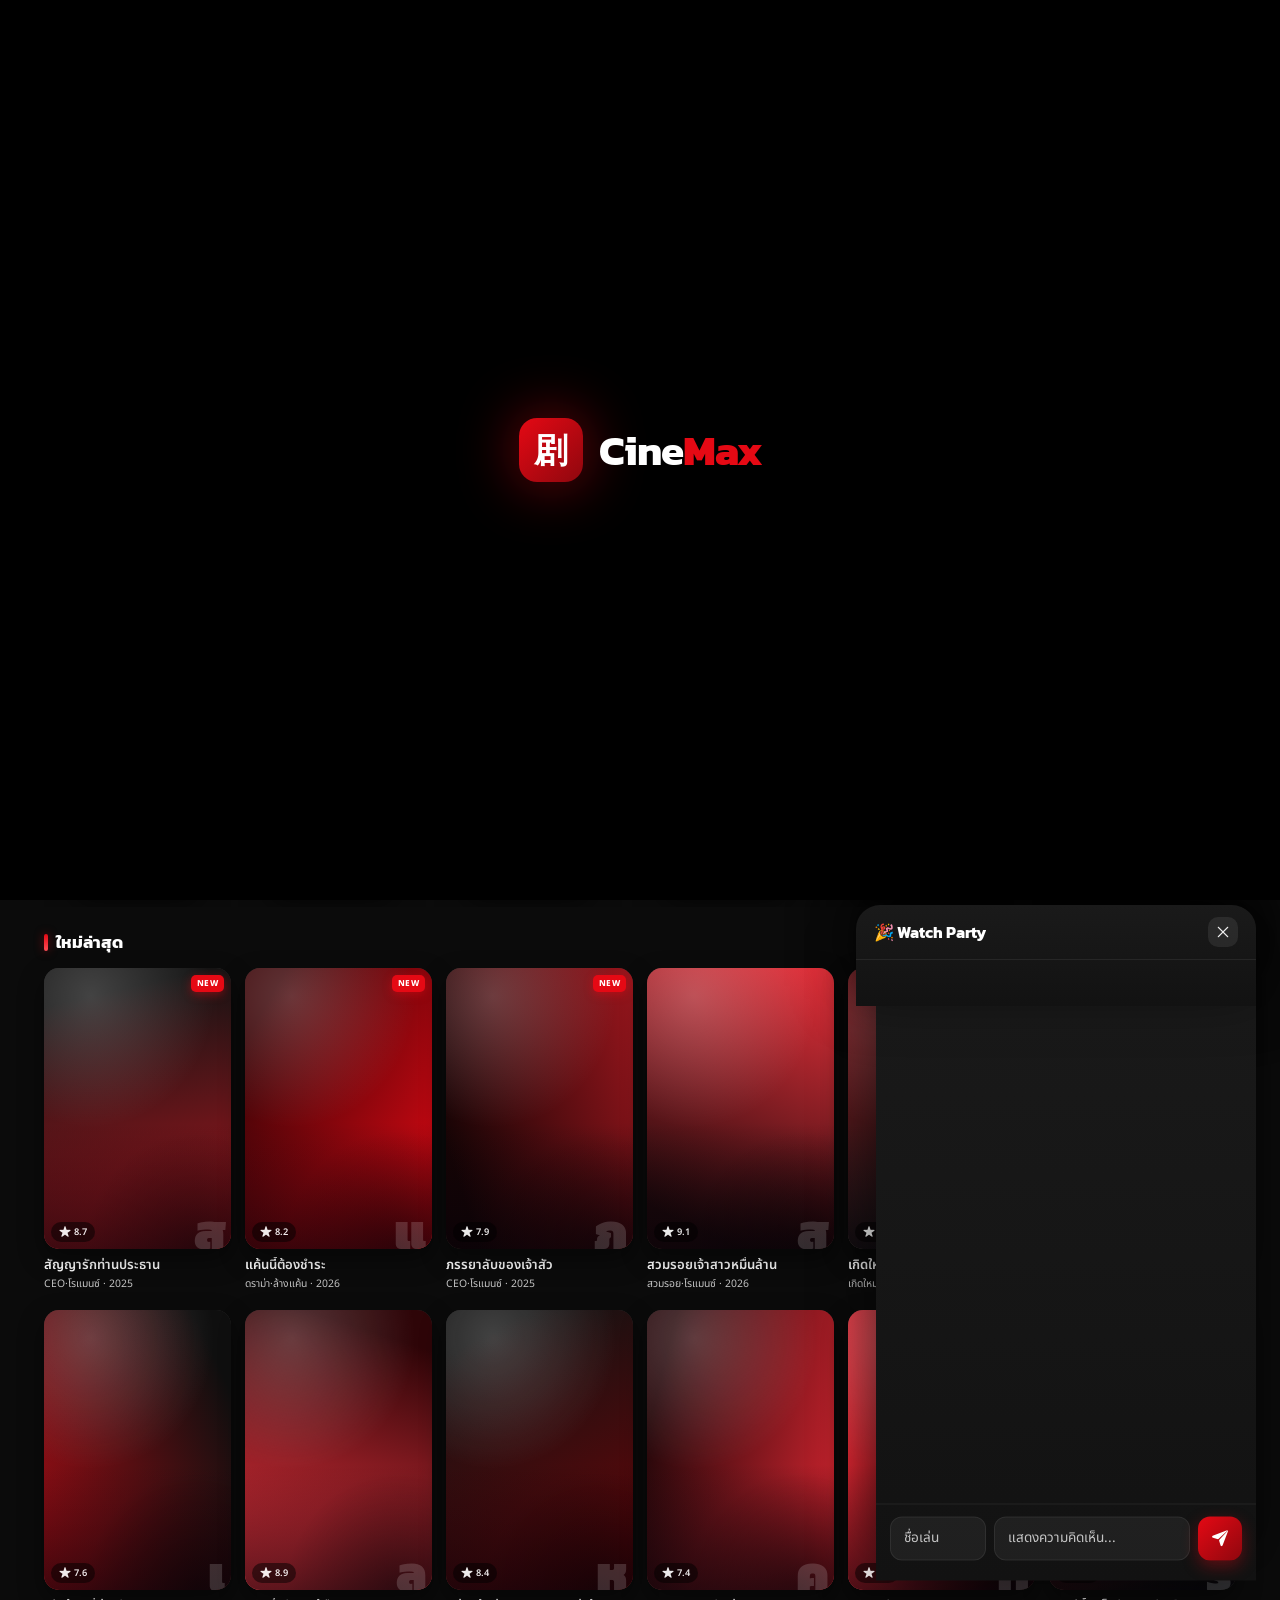
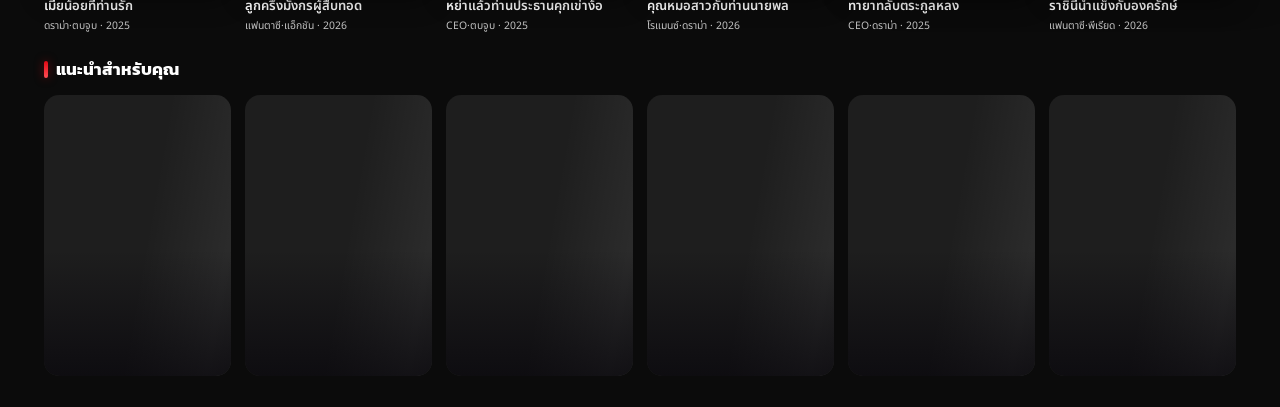
<file: cinemax-vertical/index.html>
<!DOCTYPE html>
<html lang="th">
<head>
<meta charset="UTF-8">
<meta name="referrer" content="no-referrer">
<meta name="viewport" content="width=device-width,initial-scale=1,viewport-fit=cover">
<title>CineMax — ดูซีรีส์สั้นแนวตั้ง อัปเดตทุกวัน</title>
<meta name="robots" content="index, follow, max-image-preview:large">
<meta name="description" id="mDesc" content="ดูซีรีส์สั้นแนวตั้งและภาพยนตร์ออนไลน์ อัปเดตทุกวัน ดูฟรีทุกอุปกรณ์">
<meta name="keywords" id="mKw" content="ซีรีส์สั้น, ซีรีส์แนวตั้ง, ดูซีรีส์ออนไลน์, หนังออนไลน์, short drama">
<meta name="theme-color" content="#0b0b0b">
<link rel="canonical" id="mCanon" href="">
<meta property="og:type" content="website">
<meta property="og:site_name" content="CineMax">
<meta property="og:title" id="ogTitle" content="CineMax — ดูซีรีส์สั้นแนวตั้ง">
<meta property="og:description" id="ogDesc" content="ดูซีรีส์สั้นแนวตั้งและภาพยนตร์ออนไลน์ อัปเดตทุกวัน">
<meta property="og:image" id="ogImg" content="icons/icon-512.png">
<meta name="twitter:card" content="summary_large_image">
<link rel="preconnect" href="https://pugdpjixgwzpursmveht.supabase.co" crossorigin>
<link rel="preconnect" href="https://fonts.gstatic.com" crossorigin>
<link rel="preconnect" href="https://image.tmdb.org" crossorigin>
<script type="application/ld+json">{"@context":"https://schema.org","@type":"WebSite","name":"CineMax","description":"ดูซีรีส์สั้นแนวตั้งและภาพยนตร์ออนไลน์ อัปเดตทุกวัน","inLanguage":"th"}</script>
<link rel="manifest" href="manifest.webmanifest">
<link rel="icon" href="icons/favicon-64.png" type="image/png">
<link rel="apple-touch-icon" href="icons/apple-touch-180.png">
<meta name="apple-mobile-web-app-capable" content="yes">
<meta name="apple-mobile-web-app-status-bar-style" content="black-translucent">
<meta name="apple-mobile-web-app-title" content="CineMax">
<meta name="mobile-web-app-capable" content="yes">
<link href="https://fonts.googleapis.com/css2?family=Kanit:wght@300;400;500;600;700;800;900&family=Noto+Sans+Thai:wght@300;400;500;600;700&display=swap" rel="stylesheet">
<link rel="stylesheet" href="fonts/framework7-icons.css">
<link rel="stylesheet" href="css/styles.css">
</head>
<body>
<div id="app">

  <!-- INTRO SPLASH -->
  <div id="intro">
    <span class="in-seal">剧</span>
    <span class="in-logo"><b>Cine</b><em>Max</em><i class="in-shine"></i></span>
  </div>

  <!-- LOADING -->
  <div id="loading"><div class="lg"><b>Cine</b><em style="font-style:normal;color:#e50914">Max</em></div><span class="spin"></span></div>

  <!-- HOME -->
  <div class="screen on" id="scr-home">
    <div id="topbar">
      <div class="logo" onclick="go('home')"><span class="seal">剧</span><b>Cine</b><em>Max</em></div>
      <div class="toplinks">
        <button class="on" data-scr="home" onclick="go('home')">หน้าแรก</button>
        <button data-scr="rank" onclick="go('rank')">สำรวจ</button>
        <button data-scr="search" onclick="go('search')">ค้นหา</button>
        <button data-scr="me" onclick="go('me')">ของฉัน</button>
      </div>
      <div class="sp"></div>
      <button class="icobtn desk-only" onclick="playRandom()" title="สุ่มดู" aria-label="สุ่มดู" data-ic="shuffle"></button>
      <button class="icobtn" onclick="go('search')" aria-label="ค้นหา" data-ic="search"></button>
    </div>
    <div class="wrap">
      <div id="demo-banner"><span style="flex:1">⚠️ เชื่อมต่อฐานข้อมูลไม่สำเร็จ — กำลังแสดงข้อมูลตัวอย่าง</span><button class="db-retry" onclick="retryConnect()">ลองใหม่</button></div>
      <div id="lvBanner" style="display:none"></div>
      <div class="chips" id="chips"></div>
      <div class="bb" id="billboard"></div>
      <div class="sec" id="sec-cont" style="display:none">
        <div class="sec-h"><h2>ดูต่อจากที่ค้าง</h2></div>
        <div class="cont-row" id="contRow"></div>
      </div>
      <div class="sec" id="sec-reco" style="display:none">
        <div class="sec-h"><h2 id="recoHead"></h2></div>
        <div class="cont-row" id="recoRow"></div>
      </div>
      <div class="sec">
        <div class="sec-h"><h2>Top 10 ประจำวันนี้</h2><span class="more" onclick="go('rank')" style="cursor:pointer">ทั้งหมด ›</span></div>
        <div class="rank-row" id="rankRow"></div>
      </div>
      <div class="sec">
        <div class="sec-h"><h2>ใหม่ล่าสุด</h2></div>
        <div class="grid" id="gridNew"></div>
      </div>
      <div class="sec">
        <div class="sec-h"><h2>แนะนำสำหรับคุณ</h2></div>
        <div class="grid" id="gridRec"></div>
      </div>
      <div class="sec" id="sec-articles" style="display:none">
        <div class="sec-h"><h2>บทความน่าอ่าน</h2></div>
        <div class="art-list" id="homeArticles"></div>
      </div>
    </div>
  </div>

  <!-- ARTICLE VIEW -->
  <div id="artView">
    <button class="art-back icobtn" onclick="closeArticle()" aria-label="กลับ" data-ic="back"></button>
    <article class="art-page" id="artBody"></article>
  </div>

  <!-- ปุ่มลอย LIVE (มุมขวาล่าง — โชว์เมื่อมีไลฟ์) -->
  <button id="lvFab" style="display:none" onclick="openLive()" aria-label="เข้าชมไลฟ์">
    <span class="lvfab-ring r1"></span><span class="lvfab-ring r2"></span>
    <svg viewBox="0 0 48 48" fill="none" aria-hidden="true">
      <path d="M10.5 27.5 A 15.5 15.5 0 1 1 37.5 27.5" stroke="#fff" stroke-width="4.2" stroke-linecap="round"/>
      <path d="M15.8 25.8 A 9.6 9.6 0 1 1 32.2 25.8" stroke="#fff" stroke-width="4.2" stroke-linecap="round"/>
      <ellipse cx="24" cy="27.6" rx="4.9" ry="6.3" fill="#fff"/>
      <path d="M13.5 42.5c0-6.5 21-6.5 21 0v1h-21z" fill="#fff"/>
    </svg>
    <small id="lvFabCd"></small>
  </button>

  <!-- LIVE MODE (ไลฟ์พรีเมียร์) -->
  <div id="liveView">
    <div id="lvMedia"></div>
    <div class="lv-shade"></div>
    <div id="lvReacts"></div>
    <div class="lv-top">
      <span class="lv-badge"><i></i>LIVE</span>
      <span class="lv-count">👁 <b id="lvCount">1</b></span>
      <div class="lv-tt" id="lvTitle"></div>
      <button class="icobtn" onclick="closeLive()" aria-label="ปิด" data-ic="xmark"></button>
    </div>
    <div id="lvChat"></div>
    <div class="lv-bar">
      <div class="lv-inwrap">
        <input id="lvInput" placeholder="แสดงความคิดเห็น..." maxlength="200" autocomplete="off">
        <button class="lv-send" onclick="lvSend()" aria-label="ส่ง" data-ic="send"></button>
      </div>
      <button class="lv-rb rb-heart" onclick="lvHeart('heart')" aria-label="หัวใจ">
        <svg viewBox="0 0 24 24"><path fill="#fff" d="M12 21.35l-1.45-1.32C5.4 15.36 2 12.28 2 8.5 2 5.42 4.42 3 7.5 3c1.74 0 3.41.81 4.5 2.09C13.09 3.81 14.76 3 16.5 3 19.58 3 22 5.42 22 8.5c0 3.78-3.4 6.86-8.55 11.54L12 21.35z"/></svg>
      </button>
      <button class="lv-rb rb-like" onclick="lvHeart('like')" aria-label="ถูกใจ">
        <svg viewBox="0 0 24 24"><path fill="#fff" d="M2 21h4V9H2v12zM23 10c0-1.1-.9-2-2-2h-6.31l.95-4.57.03-.32c0-.41-.17-.79-.44-1.06L14.17 1 7.59 7.59C7.22 7.95 7 8.45 7 9v10c0 1.1.9 2 2 2h9c.83 0 1.54-.5 1.84-1.22l3.02-7.05c.09-.23.14-.47.14-.73v-2z"/></svg>
      </button>
      <button class="lv-rb rb-emo" onclick="lvHeart('wow')" aria-label="ว้าว">😮</button>
      <button class="lv-rb rb-emo" onclick="lvHeart('haha')" aria-label="ฮา">😆</button>
    </div>
  </div>

  <!-- CATEGORY / TAG VIEW (?t=tag — หน้าหมวดหมู่ SEO) -->
  <div id="catView">
    <button class="cat-back icobtn" onclick="closeCat()" aria-label="กลับ" data-ic="back"></button>
    <div class="cat-page">
      <h1 id="catTitle"></h1>
      <div class="cat-sub" id="catSub"></div>
      <div class="cat-rel" id="catRel"></div>
      <div class="grid" id="catGrid"></div>
    </div>
  </div>

  <!-- RANKING -->
  <div class="screen" id="scr-rank">
    <div id="topbar">
      <div class="logo" onclick="go('home')"><span class="seal">榜</span><b>สำรวจ</b><em>ทั้งหมด</em></div>
      <div class="toplinks">
        <button data-scr="home" onclick="go('home')">หน้าแรก</button>
        <button class="on" data-scr="rank" onclick="go('rank')">สำรวจ</button>
        <button data-scr="search" onclick="go('search')">ค้นหา</button>
        <button data-scr="me" onclick="go('me')">ของฉัน</button>
      </div>
      <div class="sp"></div>
    </div>
    <div class="wrap">
      <div id="exploreRows"></div>
      <div class="sec"><div class="sec-h"><h2>🔥 ชาร์ตความนิยม</h2></div><div id="rankFull"></div></div>
    </div>
  </div>

  <!-- SEARCH -->
  <div class="screen" id="scr-search">
    <div id="topbar" style="gap:10px">
      <button class="icobtn" onclick="go('home')" data-ic="back"></button>
      <div class="searchbar">
        <span data-ic="search" style="color:var(--g3)"></span>
        <input id="searchInput" placeholder="ค้นหาชื่อเรื่อง, แนว, นักแสดง..." autocomplete="off">
        <button id="micBtn" aria-label="ค้นหาด้วยเสียง" data-ic="mic"></button>
      </div>
    </div>
    <div class="wrap">
      <div id="searchExtras"></div>
      <div class="sec"><div class="sec-h"><h2 id="searchHead">ยอดนิยม</h2></div><div class="grid" id="gridSearch"></div></div>
    </div>
  </div>

  <!-- PROFILE -->
  <div class="screen" id="scr-me">
    <div id="topbar">
      <div class="logo" onclick="go('home')"><span class="seal">我</span><b>ของ</b><em>ฉัน</em></div>
      <div class="toplinks">
        <button data-scr="home" onclick="go('home')">หน้าแรก</button>
        <button data-scr="rank" onclick="go('rank')">สำรวจ</button>
        <button data-scr="search" onclick="go('search')">ค้นหา</button>
        <button class="on" data-scr="me" onclick="go('me')">ของฉัน</button>
      </div>
      <div class="sp"></div>
    </div>
    <div class="wrap">
      <div class="stats">
        <div><b id="st-watch">0</b><span>เคยดู</span></div>
        <div><b id="st-fav">0</b><span>รายการโปรด</span></div>
        <div><b id="st-like">0</b><span>ถูกใจ</span></div>
      </div>
      <div class="sec">
        <div class="sec-h"><h2>รายการโปรด</h2></div>
        <div class="fav-empty" id="fav-empty">ยังไม่มีรายการโปรด — กด "บันทึก" ระหว่างดูเพื่อเก็บไว้ที่นี่</div>
        <div class="grid" id="gridFav"></div>
      </div>
      <div class="sec">
        <div class="sec-h"><h2>ประวัติการดู</h2></div>
        <div class="fav-empty" id="hist-empty">ยังไม่มีประวัติ — เริ่มดูเรื่องแรกได้เลย</div>
        <div class="grid" id="gridHist"></div>
      </div>
      <div class="sec" style="padding-top:26px">
        <div class="prow" id="rowInstall" style="display:none" onclick="promptInstall()"><span class="ric" data-ic="download"></span> ติดตั้งเป็นแอป <span class="ar">›</span></div>
        <div class="prow" onclick="clearHistory();toast('ล้างประวัติการดูแล้ว')"><span class="ric" data-ic="clock"></span> ล้างประวัติการดู <span class="ar">›</span></div>
        <div class="appver" id="appVer"></div>
      </div>
    </div>
  </div>

  <!-- PLAYER -->
  <div id="player">
    <div id="plAmbient"></div>
    <div id="feed"></div>
    <div class="pl-top">
      <button class="pl-back" onclick="closePlayer()" aria-label="ปิด" data-ic="back"></button>
      <div class="pl-tt" id="plTitle">—<small id="plSub"></small></div>
      <button id="muteBtn" onclick="toggleMute()" aria-label="เปิด/ปิดเสียง"></button>
      <button id="speedBtn" onclick="cycleSpeed()" aria-label="ความเร็ว">1x</button>
      <button id="ptBtn" onclick="openPartySheet()" aria-label="ดูพร้อมกัน" data-ic="party"></button>
    </div>
    <div id="fastInd"><span data-ic="forward"></span> กำลังเร่ง 2x</div>
    <div id="liveBadge" style="display:none">🔴 <span>0</span> กำลังดูอยู่</div>
    <div id="reactLayer"></div>
    <div class="pl-arrows">
      <button id="arrPrev" onclick="jumpTo(curIdx-1)" aria-label="ตอนก่อนหน้า" data-ic="chevUp"></button>
      <button id="arrNext" onclick="jumpTo(curIdx+1)" aria-label="ตอนถัดไป" data-ic="chevDown"></button>
    </div>
    <div class="rail" id="rail"></div>
    <div class="pl-bot" id="plBot"></div>
    <div class="pl-epbar">
      <div class="prog" id="progBar"><i id="progFill"></i><span id="seekTip">0:00 / 0:00</span></div>
      <button class="pl-eplist" onclick="openSheet()"><span data-ic="list"></span> <b id="epCurTxt">—</b>&nbsp;/ <span id="epTotTxt">—</span></button>
    </div>
  </div>

  <!-- SHEET -->
  <div id="sheetbg" onclick="closeSheet()"></div>
  <div id="sheet">
    <div class="sheet-h">
      <h3 id="sheetTitle">เลือกตอน</h3><span class="cnt" id="sheetCnt"></span>
      <span class="x" onclick="closeSheet()" data-ic="xmark"></span>
    </div>
    <div class="chips" id="seasonTabs"></div>
    <div class="ep-grid" id="epGrid"></div>
  </div>

  <!-- COMMENTS SHEET -->
  <div id="cmtSheetbg" onclick="closeComments()"></div>
  <div id="cmtSheet">
    <div class="sheet-h">
      <h3>คอมเมนต์</h3><span class="cnt" id="cmtCount"></span><span class="cnt" id="cmtSub"></span>
      <span class="x" onclick="closeComments()" data-ic="xmark"></span>
    </div>
    <div class="cmt-list" id="cmtList"></div>
    <div class="cmt-input">
      <input id="cmtNick" placeholder="ชื่อเล่น" maxlength="30" autocomplete="off">
      <input id="cmtBody" placeholder="แสดงความคิดเห็น..." maxlength="500" autocomplete="off"
        onkeydown="if(event.key==='Enter'){event.preventDefault();sendComment();}">
      <button id="cmtSend" onclick="sendComment()" aria-label="ส่งคอมเมนต์" data-ic="send"></button>
    </div>
  </div>

  <!-- DETAIL SHEET -->
  <div id="dtBg" onclick="closeDetail()"></div>
  <div id="dtSheet"></div>

  <!-- WATCH PARTY SHEET -->
  <div id="ptBg" onclick="closePartySheet()"></div>
  <div id="ptSheet">
    <div class="sheet-h"><h3>🎉 Watch Party</h3><span class="x" onclick="closePartySheet()" data-ic="xmark"></span></div>
    <div id="ptBody"></div>
  </div>

  <!-- BOTTOM NAV (มือถือ/แท็บเล็ต) -->
  <div id="nav">
    <button class="on" data-scr="home" onclick="go('home')"><span data-ic="home"></span>หน้าแรก</button>
    <button data-scr="rank" onclick="go('rank')"><span data-ic="explore"></span>สำรวจ</button>
    <button class="center-btn" onclick="playRandom()" aria-label="สุ่มเล่น"><span data-ic="play"></span>เล่นเลย</button>
    <button data-scr="search" onclick="go('search')"><span data-ic="search"></span>ค้นหา</button>
    <button data-scr="me" onclick="go('me')"><span data-ic="user"></span>ฉัน</button>
  </div>

  <!-- INSTALL BANNER -->
  <div id="installBar">
    <div class="ib-ic"><img src="icons/icon-192.png" alt=""></div>
    <div class="ib-tx"><b>ติดตั้ง CineMax</b><span>เพิ่มลงหน้าจอโฮม เปิดเหมือนแอปจริง</span></div>
    <button class="ib-go" onclick="promptInstall()">ติดตั้ง</button>
    <button class="ib-x" onclick="dismissInstall()" data-ic="xmark"></button>
  </div>

  <!-- iOS INSTALL HELP -->
  <div id="iosHelp" onclick="this.classList.remove('on')">
    <div class="ios-card" onclick="event.stopPropagation()">
      <img src="icons/icon-192.png" alt="" class="ios-ic">
      <b>ติดตั้ง CineMax บน iPhone</b>
      <p>แตะปุ่ม <span class="ios-share"><i class="f7-icons" style="font-size:13px;vertical-align:-2px">square_arrow_up</i> แชร์</span> ด้านล่างของ Safari<br>แล้วเลือก <b>"เพิ่มไปยังหน้าจอโฮม"</b></p>
      <button onclick="document.getElementById('iosHelp').classList.remove('on')">เข้าใจแล้ว</button>
    </div>
  </div>

  <div id="toast"></div>
</div>

<script src="js/01-icons.js"></script>
<script src="js/02-config.js"></script>
<script src="js/03-data.js"></script>
<script src="js/04-stats.js"></script>
<script src="js/05-render.js"></script>
<script src="js/06-nav.js"></script>
<script src="js/07-player.js"></script>
<script src="js/08-sheet.js"></script>
<script src="js/09-comments.js"></script>
<script src="js/13-detail.js"></script>
<script src="js/14-extras.js"></script>
<script src="js/15-live.js"></script>
<script src="js/16-party.js"></script>
<script src="js/17-sharecard.js"></script>
<script src="js/18-livemode.js"></script>
<script src="js/10-boot.js"></script>
<script src="js/11-pwa.js"></script>
<script src="js/12-hover.js"></script>
</body>
</html>
</file>
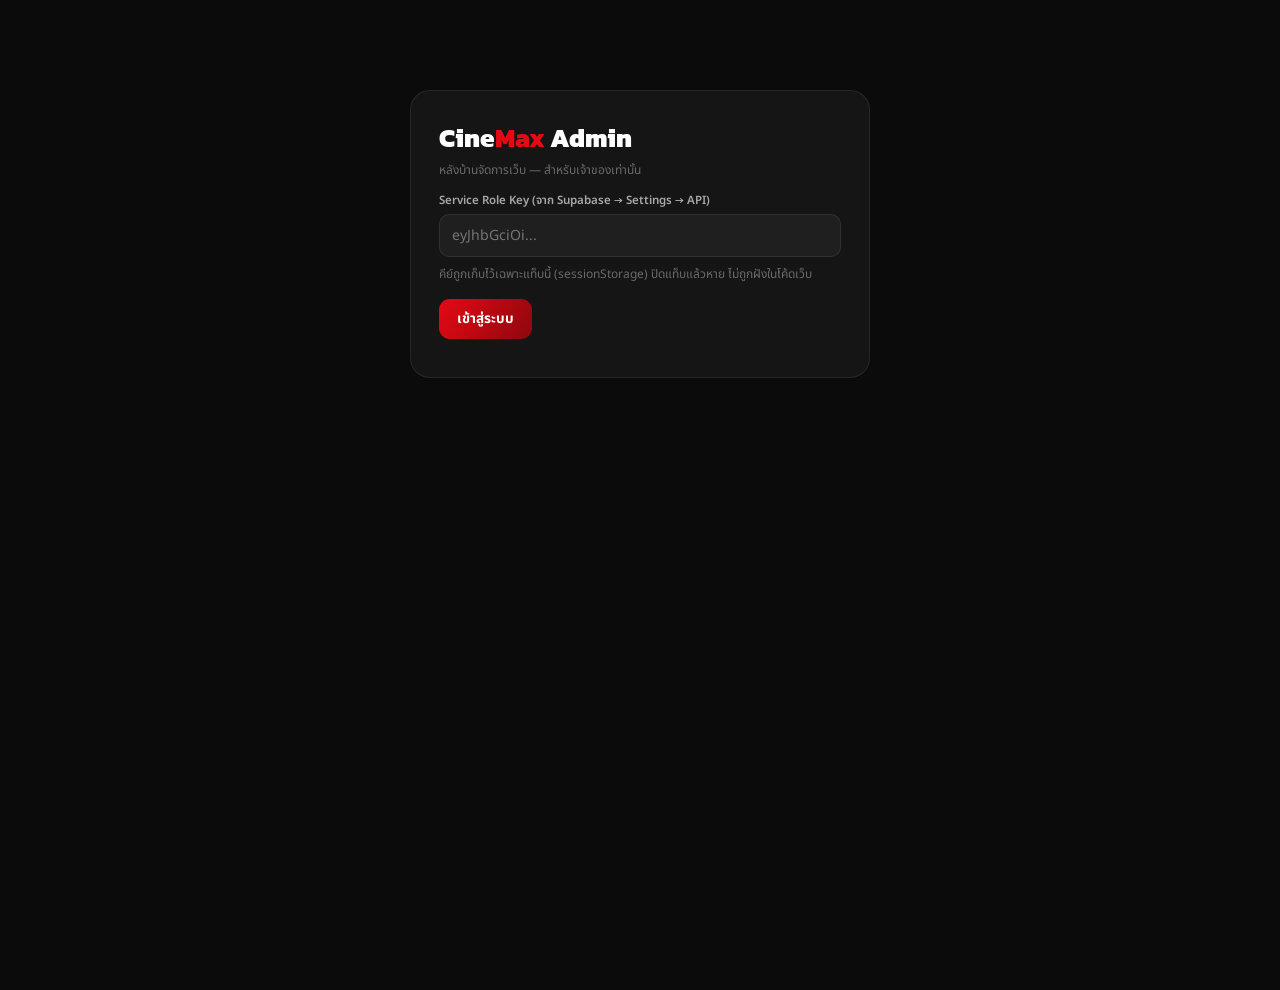
<file: cinemax-vertical/admin/index.html>
<!DOCTYPE html>
<html lang="th">
<head>
<meta charset="UTF-8">
<meta name="viewport" content="width=device-width,initial-scale=1">
<meta name="robots" content="noindex, nofollow">
<title>CineMax Admin</title>
<link href="https://fonts.googleapis.com/css2?family=Kanit:wght@400;500;600;700;800&family=Noto+Sans+Thai:wght@400;500;600&display=swap" rel="stylesheet">
<style>
*{margin:0;padding:0;box-sizing:border-box}
:root{--bg:#0b0b0b;--panel:#151515;--panel2:#1f1f1f;--red:#e50914;--redD:#8f070e;--rose:#ff4d55;
  --w:#fff;--g1:#ececec;--g2:#a8a8a8;--g3:#6a6a6a;--line:rgba(255,255,255,.08);--ok:#22c55e;--warn:#f59e0b}
body{font-family:'Noto Sans Thai','Kanit',sans-serif;background:var(--bg);color:var(--w);min-height:100vh}
button{font-family:inherit;cursor:pointer;border:none;background:none;color:inherit}
a{color:var(--rose)}
input,textarea,select{font-family:inherit;background:var(--panel2);border:1px solid var(--line);border-radius:10px;
  padding:10px 12px;color:var(--w);font-size:.88rem;outline:none;width:100%}
input:focus,textarea:focus,select:focus{border-color:rgba(229,9,20,.5)}
textarea{resize:vertical;min-height:90px}
label{display:block;font-size:.72rem;color:var(--g2);margin:12px 0 5px;font-weight:600}
.btn{display:inline-flex;align-items:center;gap:6px;font-weight:700;font-size:.85rem;padding:10px 18px;border-radius:11px;
  background:linear-gradient(120deg,var(--red),var(--redD));color:#fff}
.btn.gh{background:var(--panel2);border:1px solid var(--line);font-weight:600}
.btn.dn{background:#7a1216}
.btn:disabled{opacity:.5}
h1{font-family:'Kanit';font-size:1.3rem}
h2{font-family:'Kanit';font-size:1.05rem;margin-bottom:12px}
h3{font-family:'Kanit';font-size:.9rem;margin:18px 0 4px;color:var(--rose)}
h3:first-of-type{margin-top:14px}
.muted{color:var(--g3);font-size:.75rem}
/* login */
#login{max-width:460px;margin:10vh auto;padding:28px;background:var(--panel);border:1px solid var(--line);border-radius:20px}
#login .lg{font-family:'Kanit';font-weight:800;font-size:1.6rem;margin-bottom:4px}
#login .lg em{font-style:normal;color:var(--red)}
/* shell */
#shell{display:none;min-height:100vh}
#side{position:fixed;left:0;top:0;bottom:0;width:225px;background:var(--panel);border-right:1px solid var(--line);
  padding:20px 12px;display:flex;flex-direction:column;gap:3px;overflow-y:auto}
#side .lg{font-family:'Kanit';font-weight:800;font-size:1.2rem;padding:0 10px 14px}
#side .lg em{font-style:normal;color:var(--red)}
#side button,#side a.nav{display:flex;align-items:center;gap:10px;padding:10px 12px;border-radius:11px;font-size:.87rem;
  font-weight:600;color:var(--g2);text-align:left;width:100%;text-decoration:none}
#side button.on{background:rgba(229,9,20,.14);color:#fff}
#side .sp{flex:1}
#side .ver{padding:8px 12px;font-size:.68rem;color:var(--g3)}
#main{margin-left:225px;padding:26px 28px 60px;max-width:1120px}
.pane{display:none}.pane.on{display:block}
.bar{display:flex;align-items:center;gap:12px;margin-bottom:18px;flex-wrap:wrap}
.bar h1{flex:1}
/* cards/table */
.card{background:var(--panel);border:1px solid var(--line);border-radius:16px;padding:18px;margin-bottom:16px}
.stats{display:grid;grid-template-columns:repeat(auto-fit,minmax(140px,1fr));gap:12px;margin-bottom:16px}
.stat{background:var(--panel);border:1px solid var(--line);border-radius:16px;padding:14px 16px}
.stat b{display:block;font-family:'Kanit';font-size:1.45rem;color:var(--rose)}
.stat span{font-size:.7rem;color:var(--g2)}
.qacts{display:flex;gap:10px;flex-wrap:wrap;margin-bottom:16px}
.tbl{width:100%;border-collapse:collapse;font-size:.83rem}
.tbl th{text-align:left;font-size:.68rem;color:var(--g3);padding:8px 10px;border-bottom:1px solid var(--line);
  position:sticky;top:0;background:var(--panel);z-index:1}
.tbl td{padding:9px 10px;border-bottom:1px solid var(--line);vertical-align:middle}
.tbl tr:hover td{background:rgba(255,255,255,.02)}
.po{width:36px;height:52px;object-fit:cover;border-radius:6px;background:var(--panel2)}
.tag{display:inline-block;font-size:.64rem;font-weight:700;padding:2px 8px;border-radius:6px;background:var(--panel2)}
.tag.ok{color:var(--ok)}.tag.off{color:var(--g3)}.tag.wn{color:var(--warn)}
button.tag{cursor:pointer}
.row2{display:grid;grid-template-columns:1fr 1fr;gap:0 14px}
.row3{display:grid;grid-template-columns:1fr 1fr 1fr;gap:0 14px}
.tbl .act{color:var(--rose);font-weight:700;font-size:.78rem;padding:4px 6px;white-space:nowrap}
.fchip{display:inline-flex;font-size:.75rem;font-weight:600;padding:7px 14px;border-radius:20px;cursor:pointer;
  background:var(--panel2);border:1px solid var(--line);color:var(--g2)}
.fchip.on{background:rgba(229,9,20,.16);border-color:rgba(229,9,20,.45);color:#fff}
/* form preview thumbnails */
.imgprev{display:flex;gap:10px;margin-top:8px}
.imgprev img{height:84px;border-radius:8px;border:1px solid var(--line);display:none;object-fit:cover}
/* SEO health */
.hl-item{display:flex;align-items:center;gap:8px;padding:8px 0;border-bottom:1px solid var(--line);font-size:.83rem;flex-wrap:wrap}
.hl-item:last-child{border-bottom:none}
.hl-item .nm{flex:1;font-weight:600;min-width:140px}
.hl-b{font-size:.62rem;font-weight:700;padding:2px 8px;border-radius:6px;background:rgba(245,158,11,.15);color:var(--warn)}
/* article preview */
#artPrev{display:none;background:var(--panel2);border:1px solid var(--line);border-radius:12px;padding:16px;margin-top:12px}
#artPrev h2{font-family:'Kanit';font-size:1rem;margin:14px 0 6px;color:#fff}
#artPrev p{font-size:.85rem;line-height:1.7;color:var(--g1);margin-bottom:10px}
#toast{position:fixed;left:50%;bottom:26px;transform:translateX(-50%);background:#191919;border:1px solid var(--line);
  padding:11px 20px;border-radius:22px;font-size:.83rem;font-weight:600;opacity:0;transition:opacity .25s;pointer-events:none;z-index:99}
#toast.on{opacity:1}
#side .grp{font-size:.6rem;font-weight:800;color:var(--g3);letter-spacing:.08em;padding:12px 12px 4px;text-transform:uppercase}
/* theme pane */
.swat{display:flex;gap:10px;flex-wrap:wrap;margin-top:6px}
.swat button{width:120px;border-radius:14px;border:2px solid var(--line);padding:10px;text-align:center;
  font-size:.72rem;font-weight:700;color:#fff;display:flex;flex-direction:column;gap:7px;align-items:center;background:var(--panel2)}
.swat button:hover{border-color:rgba(255,255,255,.3)}
.swat .dots{display:flex;gap:5px}
.swat .dots i{width:18px;height:18px;border-radius:50%;display:block}
.crow{display:grid;grid-template-columns:repeat(auto-fit,minmax(150px,1fr));gap:0 14px}
.crow input[type=color]{height:44px;padding:4px;cursor:pointer}
.sw{display:flex;align-items:center;gap:10px;padding:9px 0;border-bottom:1px solid var(--line);font-size:.85rem}
.sw:last-child{border-bottom:none}
.sw span{flex:1}
.sw small{color:var(--g3);font-size:.68rem;display:block}
.sw input[type=checkbox]{width:40px;height:22px;appearance:none;background:var(--panel2);border:1px solid var(--line);
  border-radius:20px;position:relative;cursor:pointer;transition:background .2s;flex:none}
.sw input[type=checkbox]::after{content:"";position:absolute;left:2px;top:2px;width:16px;height:16px;border-radius:50%;
  background:var(--g2);transition:all .2s}
.sw input[type=checkbox]:checked{background:rgba(229,9,20,.55);border-color:transparent}
.sw input[type=checkbox]:checked::after{left:20px;background:#fff}
@media(max-width:860px){
  #side{width:100%;height:auto;bottom:auto;position:sticky;flex-direction:row;overflow-x:auto;padding:10px}
  #side .lg{display:none}#side .sp{display:none}#side .ver{display:none}
  #side button,#side a.nav{white-space:nowrap;width:auto}
  #main{margin-left:0;padding:18px 14px 60px}
  .row2,.row3{grid-template-columns:1fr}
}
</style>
</head>
<body>

<!-- LOGIN -->
<div id="login">
  <div class="lg">Cine<em>Max</em> Admin</div>
  <p class="muted">หลังบ้านจัดการเว็บ — สำหรับเจ้าของเท่านั้น</p>
  <label>Service Role Key (จาก Supabase → Settings → API)</label>
  <input type="password" id="skInput" placeholder="eyJhbGciOi...">
  <p class="muted" style="margin-top:8px">คีย์ถูกเก็บไว้เฉพาะแท็บนี้ (sessionStorage) ปิดแท็บแล้วหาย ไม่ถูกฝังในโค้ดเว็บ</p>
  <div style="margin-top:16px"><button class="btn" id="loginBtn" onclick="login()">เข้าสู่ระบบ</button></div>
  <div class="muted" id="loginErr" style="margin-top:10px;color:var(--rose)"></div>
</div>

<!-- SHELL -->
<div id="shell">
  <div id="side">
    <div class="lg">Cine<em>Max</em></div>
    <button data-p="dash" class="on" onclick="pane('dash')">📊 แดชบอร์ด</button>
    <div class="grp">เนื้อหา</div>
    <button data-p="movies" onclick="pane('movies')">🎬 หนัง/ซีรีส์</button>
    <button data-p="eps" onclick="pane('eps')">📺 ตอนซีรีส์</button>
    <button data-p="arts" onclick="pane('arts')">📖 บทความ</button>
    <button data-p="cmts" onclick="pane('cmts')">💬 คอมเมนต์</button>
    <button data-p="live" onclick="pane('live')">🔴 ไลฟ์</button>
    <div class="grp">หน้าตาเว็บ</div>
    <button data-p="theme" onclick="pane('theme')">🎨 ปรับแต่งเว็บ (UX/UI)</button>
    <div class="grp">SEO / การตลาด</div>
    <button data-p="tags" onclick="pane('tags')">🏷 แท็ก/หมวดหมู่</button>
    <button data-p="seo" onclick="pane('seo')">🔍 SEO / ตั้งค่า</button>
    <div class="grp">ระบบ</div>
    <button data-p="backup" onclick="pane('backup')">💾 สำรองข้อมูล</button>
    <div class="sp"></div>
    <a class="nav" id="siteLink" href="../" target="_blank" rel="noopener">🌐 เปิดหน้าเว็บ</a>
    <button onclick="logout()">🚪 ออกจากระบบ</button>
    <div class="ver">Admin v2.1</div>
  </div>
  <div id="main">

    <!-- DASH -->
    <div class="pane on" id="p-dash">
      <div class="bar"><h1>แดชบอร์ด</h1><button class="btn gh" onclick="refreshAll()">รีเฟรชทั้งหมด</button></div>
      <div class="qacts">
        <button class="btn" onclick="pane('movies');editMovie(null)">➕ เพิ่มเรื่องใหม่</button>
        <button class="btn gh" onclick="pane('arts');editArt(null)">✍️ เขียนบทความ</button>
        <button class="btn gh" onclick="pane('seo')">🗺 สร้าง sitemap</button>
        <button class="btn gh" onclick="pane('backup')">💾 สำรองข้อมูล</button>
      </div>
      <div class="stats" id="dashStats"></div>
      <div class="card"><h2>🔥 Top 10 ตามยอดวิวจริง</h2><table class="tbl" id="dashTop"></table></div>
      <div class="card"><h2>🩺 SEO Health — เรื่องที่ข้อมูลยังไม่ครบ</h2>
        <p class="muted" style="margin-bottom:8px">ยิ่งครบ ยิ่งติดอันดับง่าย: เรื่องย่อ + คีย์เวิร์ด SEO + โปสเตอร์ + ภาพพื้นหลัง + ตัวอย่าง</p>
        <div id="seoHealth"></div></div>
    </div>

    <!-- MOVIES -->
    <div class="pane" id="p-movies">
      <div class="bar"><h1>หนัง/ซีรีส์</h1>
        <input id="mvSearch" placeholder="ค้นหาชื่อ/แนว..." style="max-width:200px" oninput="renderMovies()">
        <button class="btn" onclick="editMovie(null)">+ เพิ่มเรื่องใหม่</button></div>
      <div class="bar" style="gap:8px;margin-top:-6px">
        <span class="fchip on" data-f="" onclick="mvFilterSet(this)">ทั้งหมด</span>
        <span class="fchip" data-f="movie" onclick="mvFilterSet(this)">หนัง</span>
        <span class="fchip" data-f="series" onclick="mvFilterSet(this)">ซีรีส์</span>
        <span class="fchip" data-f="hidden" onclick="mvFilterSet(this)">ที่ซ่อนไว้</span>
        <span class="fchip" data-f="noseo" onclick="mvFilterSet(this)">ยังไม่มี SEO</span>
      </div>
      <div class="card" id="mvForm" style="display:none"></div>
      <div class="card" style="max-height:70vh;overflow:auto"><table class="tbl" id="mvTable"></table></div>
    </div>

    <!-- EPISODES -->
    <div class="pane" id="p-eps">
      <div class="bar"><h1>ตอนซีรีส์</h1>
        <select id="epSeries" style="max-width:280px" onchange="loadEps()"></select></div>
      <div class="card" id="epForm" style="display:none"></div>
      <div class="card">
        <h2>⚡ เพิ่มหลายตอนรวดเดียว</h2>
        <p class="muted">วางทีละบรรทัด: <b>เลขตอน | ลิงก์วิดีโอ | ชื่อตอน(ไม่บังคับ) | ลิงก์ภาพพรีวิว(ไม่บังคับ)</b></p>
        <div class="row3"><div><label>Season</label><input id="e_bs" value="1"></div></div>
        <label>รายการตอน</label>
        <textarea id="epBulk" style="min-height:120px" placeholder="1 | https://example.com/ep1.m3u8&#10;2 | https://example.com/ep2.m3u8&#10;3 | https://example.com/ep3.m3u8 | ตอนจบ"></textarea>
        <div style="margin-top:12px"><button class="btn" onclick="bulkEps()">⚡ เพิ่มทั้งหมด</button></div>
      </div>
      <div class="card">
        <div class="bar" style="margin-bottom:8px"><h2 style="margin:0;flex:1">รายการตอน</h2>
          <button class="btn" onclick="editEp(null)">+ เพิ่มตอน</button></div>
        <table class="tbl" id="epTable"></table></div>
    </div>

    <!-- ARTICLES -->
    <div class="pane" id="p-arts">
      <div class="bar"><h1>บทความ (SEO)</h1><button class="btn" onclick="editArt(null)">+ เขียนบทความ</button></div>
      <div class="card" id="artForm" style="display:none"></div>
      <div class="card"><table class="tbl" id="artTable"></table></div>
    </div>

    <!-- LIVE -->
    <div class="pane" id="p-live">
      <div class="bar"><h1>🔴 ไลฟ์พรีเมียร์</h1><span class="tag" id="lvStatus"></span></div>
      <div class="card">
        <p class="muted">เปิดไลฟ์ = หน้าแรกของผู้ชมทุกคนขึ้นแบนเนอร์ "LIVE กำลังไลฟ์" (มีนับถอยหลังถ้าตั้งเวลาล่วงหน้า)
        กดเข้าไปเจอจอไลฟ์เต็มจอ: วิดีโอเล่น<b>ตรงตำแหน่งเดียวกันทุกคน</b>ตามเวลาเริ่มจริง (เลื่อน/หยุดไม่ได้เหมือนไลฟ์แท้ๆ)
        + แชทสด + หัวใจลอย + ยอดผู้ชมเรียลไทม์</p>
        <label>เรื่องที่จะไลฟ์ *</label>
        <select id="lv_movie"></select>
        <div class="row2">
          <div><label>ตอนที่ (เฉพาะซีรีส์ — เว้นว่าง = วิดีโอหลักของเรื่อง)</label><input id="lv_ep" type="number" min="1" placeholder="เช่น 1"></div>
          <div><label>เวลาเริ่ม (เว้นว่าง = เริ่มทันทีที่เปิด)</label><input id="lv_start" type="datetime-local"></div>
        </div>
        <label>ชื่อไลฟ์ (โชว์บนแบนเนอร์+หัวจอ — เว้นว่าง = 'พรีเมียร์ "ชื่อเรื่อง"')</label>
        <input id="lv_title" placeholder='เช่น 🔴 พรีเมียร์ EP.1 พร้อมกันทั่วประเทศ!'>
        <div style="margin-top:18px;display:flex;gap:10px;flex-wrap:wrap">
          <button class="btn" onclick="saveLive(true)">🔴 เริ่มไลฟ์ / บันทึก</button>
          <button class="btn dn" onclick="endLive()">⏹ จบไลฟ์</button>
        </div>
        <p class="muted" style="margin-top:12px">💡 ทริค: ตั้งเวลาล่วงหน้า 1-2 ชม. แล้วโพสต์ลิงก์เว็บลงโซเชียล —
        ผู้ชมจะเห็นนับถอยหลังในหน้าแรก สร้างกระแสรอดูพร้อมกัน</p>
      </div>
    </div>

    <!-- THEME / UI CUSTOMIZER -->
    <div class="pane" id="p-theme">
      <div class="bar"><h1>🎨 ปรับแต่งเว็บ (UX/UI)</h1>
        <button class="btn gh" onclick="resetTheme()">↺ ค่าเริ่มต้น</button>
        <button class="btn" onclick="saveTheme()">💾 บันทึก — มีผลทั้งเว็บทันที</button></div>

      <div class="card">
        <h2>ธีมสีสำเร็จรูป</h2>
        <p class="muted">กดเลือกธีมแล้วช่องสีด้านล่างจะเปลี่ยนตาม — ปรับต่อเองได้ทุกช่อง แล้วกด "บันทึก" ด้านบน</p>
        <div class="swat" id="swatRow"></div>
        <div class="crow" style="margin-top:14px">
          <div><label>สีหลัก (ปุ่ม/โลโก้/ไฮไลต์)</label><input type="color" id="u_c_primary" value="#e50914"></div>
          <div><label>สีหลักเข้ม (ไล่เฉดปุ่ม)</label><input type="color" id="u_c_dark" value="#8f070e"></div>
          <div><label>สีรอง (ตัวเลข/ป้าย)</label><input type="color" id="u_c_accent" value="#ff4d55"></div>
          <div><label>สีพื้นหลังเว็บ</label><input type="color" id="u_c_bg" value="#0b0b0b"></div>
        </div>
      </div>

      <div class="card">
        <h2>แบรนด์ / โลโก้</h2>
        <div class="row3">
          <div><label>ชื่อส่วนแรก (สีขาว)</label><input id="u_brand1" placeholder="Cine"></div>
          <div><label>ชื่อส่วนหลัง (สีธีม)</label><input id="u_brand2" placeholder="Max"></div>
          <div><label>ตราสัญลักษณ์ (1-2 ตัวอักษร)</label><input id="u_seal" maxlength="2" placeholder="剧"></div>
        </div>
        <div class="sw" style="margin-top:8px"><span>อินโทรเปิดเว็บ (โลโก้เด้งตอนเข้าครั้งแรก)<small>ปิด = เข้าหน้าแรกทันที เร็วขึ้นนิดหน่อย</small></span>
          <input type="checkbox" id="u_s_intro" checked></div>
      </div>

      <div class="card">
        <h2>ส่วนต่างๆ ในหน้าแรก (เปิด/ปิดได้อิสระ)</h2>
        <div class="sw"><span>แถบหมวดหมู่ (chips) บนสุด</span><input type="checkbox" id="u_s_chips" checked></div>
        <div class="sw"><span>Billboard ภาพใหญ่<small>ภาพสไลด์แนะนำเรื่องเด่นด้านบน</small></span><input type="checkbox" id="u_s_billboard" checked></div>
        <div class="sw"><span>แถว "ดูต่อจากที่ค้าง"</span><input type="checkbox" id="u_s_cont" checked></div>
        <div class="sw"><span>แถว "เพราะคุณดู..." (แนะนำจากประวัติ)</span><input type="checkbox" id="u_s_reco" checked></div>
        <div class="sw"><span>Top 10 ประจำวัน</span><input type="checkbox" id="u_s_top10" checked></div>
        <div class="sw"><span>กริด "แนะนำสำหรับคุณ"</span><input type="checkbox" id="u_s_gridrec" checked></div>
        <div class="sw"><span>บทความท้ายหน้าแรก<small>แนะนำให้เปิดไว้ — ช่วย SEO</small></span><input type="checkbox" id="u_s_articles" checked></div>
        <label style="margin-top:14px">ความเร็วสไลด์ Billboard (วินาที/ภาพ — ต่ำสุด 3)</label>
        <input id="u_bb_sec" type="number" min="3" max="30" value="6" style="max-width:140px">
      </div>

      <div class="card">
        <h2>หน้าเล่นวิดีโอ</h2>
        <div class="sw"><span>#แท็กใต้วิดีโอ<small>แนะนำให้เปิดไว้ — ช่วย SEO + พาไปหน้าหมวดหมู่</small></span><input type="checkbox" id="u_s_tags" checked></div>
        <div class="sw"><span>ปุ่มคอมเมนต์</span><input type="checkbox" id="u_s_cmt" checked></div>
        <div class="sw"><span>ป้าย "N กำลังดูอยู่" (เรียลไทม์)</span><input type="checkbox" id="u_s_live" checked></div>
        <div class="sw"><span>ปุ่มดูพร้อมกัน (Watch Party)</span><input type="checkbox" id="u_s_party" checked></div>
        <div class="sw"><span>ปุ่มค้นหาด้วยเสียง (ไมค์)</span><input type="checkbox" id="u_s_voice" checked></div>
      </div>
    </div>

    <!-- TAGS / CATEGORIES -->
    <div class="pane" id="p-tags">
      <div class="bar"><h1>แท็ก / หมวดหมู่</h1><button class="btn gh" onclick="renderTags()">รีเฟรช</button></div>
      <div class="card">
        <p class="muted">แท็กมาจาก 2 ช่องของแต่ละเรื่อง: <b>แนว</b> (คั่นด้วย ·) และ <b>คีย์เวิร์ด SEO</b> (คั่นด้วย , )
        — ผู้ชมกดแท็กในหน้าเล่น/หน้ารายละเอียดแล้วจะเปิดหน้าหมวด <b>?t=แท็ก</b> ซึ่ง Google เก็บเข้า index ได้
        · เปลี่ยนชื่อ/ลบที่นี่ = แก้ให้ทุกเรื่องที่ใช้แท็กนั้นพร้อมกัน</p>
      </div>
      <div class="card"><table class="tbl" id="tagTable"></table></div>
    </div>

    <!-- COMMENTS -->
    <div class="pane" id="p-cmts">
      <div class="bar"><h1>คอมเมนต์ล่าสุด</h1>
        <input id="cmtSearch" placeholder="ค้นหาชื่อ/ข้อความ..." style="max-width:220px" oninput="renderCmts()">
        <button class="btn gh" onclick="loadCmts()">รีเฟรช</button></div>
      <div class="card"><table class="tbl" id="cmtTable"></table></div>
    </div>

    <!-- SEO -->
    <div class="pane" id="p-seo">
      <div class="bar"><h1>SEO / ตั้งค่าเว็บ</h1></div>
      <div class="card">
        <h2>Meta หลักของเว็บ (มีผลทั้งเว็บทันที)</h2>
        <label>ชื่อเว็บ (Title)</label><input id="sTitle" placeholder="CineMax — ดูซีรีส์สั้นแนวตั้ง อัปเดตทุกวัน">
        <label>คำอธิบาย (Description ≤160 ตัวอักษร)</label><textarea id="sDesc" style="min-height:60px"></textarea>
        <label>คีย์เวิร์ด (คั่นด้วย , )</label><input id="sKw" placeholder="ซีรีส์สั้น, ซีรีส์แนวตั้ง, ...">
        <label>ภาพ OG (ลิงก์รูปตอนแชร์ลงโซเชียล 1200×630)</label><input id="sOg" placeholder="https://...">
        <label>URL เว็บ (สำหรับ canonical + sitemap)</label><input id="sUrl" placeholder="https://romazeed1.info">
        <div style="margin-top:16px"><button class="btn" onclick="saveSettings()">บันทึกการตั้งค่า</button></div>
      </div>
      <div class="card">
        <h2>Sitemap</h2>
        <p class="muted">สร้าง sitemap.xml จาก หน้าแรก + ทุกเรื่อง (?m=) + ทุกบทความ (?a=) + ทุกหมวดหมู่ (?t=)
        แล้วนำไฟล์ไปวางที่ root ของ repo (คู่กับ index.html) จากนั้น submit ใน Google Search Console</p>
        <div style="margin-top:12px"><button class="btn gh" onclick="genSitemap()">⬇ สร้างและดาวน์โหลด sitemap.xml</button></div>
      </div>
      <div class="card">
        <h2>robots.txt</h2>
        <p class="muted">ไฟล์ <b>robots.txt</b> อยู่ที่ root ของ repo แล้ว — เปิดดูและแก้บรรทัด <code>Sitemap:</code> ให้ตรงโดเมนของคุณ
        (อนุญาตเก็บทุกหน้า ยกเว้น /admin/)</p>
      </div>
    </div>

    <!-- BACKUP -->
    <div class="pane" id="p-backup">
      <div class="bar"><h1>สำรอง / กู้คืนข้อมูล</h1></div>
      <div class="card">
        <h2>⬇ สำรองข้อมูล (Export)</h2>
        <p class="muted">ดาวน์โหลดข้อมูลเก็บไว้เป็นไฟล์ JSON — ทำเป็นประจำก่อนแก้อะไรเยอะๆ</p>
        <div style="margin-top:12px;display:flex;gap:10px;flex-wrap:wrap">
          <button class="btn gh" onclick="exportData('movies')">🎬 หนัง/ซีรีส์ทั้งหมด</button>
          <button class="btn gh" onclick="exportData('articles')">📖 บทความทั้งหมด</button>
        </div>
      </div>
      <div class="card">
        <h2>⬆ กู้คืน (Import หนัง/ซีรีส์)</h2>
        <p class="muted">เลือกไฟล์ JSON ที่เคย export ไว้ — ระบบจะอัปเดตเรื่องที่มีอยู่และเพิ่มเรื่องที่หายไป (upsert ไม่ลบของเดิม)</p>
        <div style="margin-top:12px;display:flex;gap:10px;align-items:center;flex-wrap:wrap">
          <input type="file" id="importFile" accept=".json,application/json" style="max-width:320px">
          <button class="btn" onclick="importMovies()">⬆ กู้คืนข้อมูล</button>
        </div>
        <div class="muted" id="importInfo" style="margin-top:10px"></div>
      </div>
    </div>

  </div>
</div>
<div id="toast"></div>

<script>
var SB_URL = 'https://pugdpjixgwzpursmveht.supabase.co';
var SK = sessionStorage.getItem('cx_admin_key') || '';
var MV = [], EPS = [], ARTS = [], SETT = {}, STATS = {}, CMTS = [];

function toast(t){ var n=document.getElementById('toast'); n.textContent=t; n.classList.add('on');
  clearTimeout(toast._t); toast._t=setTimeout(function(){ n.classList.remove('on'); },2600); }
function esc(s){ return String(s==null?'':s).replace(/&/g,'&amp;').replace(/</g,'&lt;').replace(/>/g,'&gt;').replace(/"/g,'&quot;'); }
function H(json){ var h={ apikey:SK, Authorization:'Bearer '+SK }; if(json) h['Content-Type']='application/json'; return h; }
function api(path, opt){
  opt = opt || {};
  return fetch(SB_URL + '/rest/v1/' + path, {
    method: opt.method || 'GET',
    headers: Object.assign(H(!!opt.body), opt.headers || {}),
    body: opt.body ? JSON.stringify(opt.body) : undefined
  }).then(function(r){
    if(!r.ok) return r.text().then(function(t){ throw new Error(r.status + ': ' + t.slice(0,200)); });
    return r.status === 204 ? null : r.json().catch(function(){ return null; });
  });
}
function fmtN(n){ n = +n || 0;
  if(n >= 1e6) return (n/1e6).toFixed(1).replace(/\.0$/,'') + 'M';
  if(n >= 1e3) return (n/1e3).toFixed(1).replace(/\.0$/,'') + 'K';
  return n.toLocaleString(); }

/* ── AUTH ── */
function keyRole(k){
  /* คีย์ Supabase เป็น JWT — อ่าน role จากข้างในได้เลย */
  try{
    var p = JSON.parse(atob((k.split('.')[1] || '').replace(/-/g, '+').replace(/_/g, '/')));
    return p.role || '';
  }catch(e){ return ''; }
}
function login(){
  var k = document.getElementById('skInput').value.trim();
  if(!k){ document.getElementById('loginErr').textContent = 'กรอกคีย์ก่อนครับ'; return; }
  var role = keyRole(k);
  if(role && role !== 'service_role'){
    document.getElementById('loginErr').innerHTML =
      'คีย์นี้คือ <b>' + role + ' key</b> (คีย์สาธารณะของหน้าเว็บ) — อ่านได้แต่เขียน/บันทึกอะไรไม่ได้<br>' +
      'ต้องใช้ <b>service_role key</b>: Supabase → Settings → API → ช่อง <b>service_role (secret)</b> → กด Reveal แล้วคัดลอกมาวาง';
    return;
  }
  SK = k;
  document.getElementById('loginBtn').disabled = true;
  api('movies?select=id&limit=1').then(function(){
    sessionStorage.setItem('cx_admin_key', k);
    boot();
  }).catch(function(e){
    document.getElementById('loginErr').textContent = 'คีย์ไม่ถูกต้องหรือเชื่อมต่อไม่ได้ (' + e.message.slice(0,80) + ')';
    SK = '';
  }).then(function(){ document.getElementById('loginBtn').disabled = false; });
}
function logout(){ sessionStorage.removeItem('cx_admin_key'); location.reload(); }

function boot(){
  document.getElementById('login').style.display = 'none';
  document.getElementById('shell').style.display = 'block';
  refreshAll();
}
if(SK){ api('movies?select=id&limit=1').then(boot).catch(function(){ sessionStorage.removeItem('cx_admin_key'); SK=''; }); }

function refreshAll(){
  loadSett();
  Promise.all([loadMovies(), loadStatsA(), loadCmts(), loadArts()])
    .then(function(){ renderMovies(); loadDash(); fillSeriesSelect(); });   // render ซ้ำหลัง stats มาแล้ว → ยอดวิวโชว์ครบ
}

function pane(p){
  document.querySelectorAll('.pane').forEach(function(n){ n.classList.remove('on'); });
  document.getElementById('p-' + p).classList.add('on');
  document.querySelectorAll('#side [data-p]').forEach(function(b){ b.classList.toggle('on', b.dataset.p === p); });
  if(p === 'tags') renderTags();
  if(p === 'theme') fillTheme();
  if(p === 'live') fillLive();
}

/* ── STATS (ยอดวิว/ไลก์) ── */
function loadStatsA(){
  return api('stats?select=movie_id,views,likes').then(function(rows){
    STATS = {};
    (rows || []).forEach(function(s){ STATS[s.movie_id] = { views: +s.views || 0, likes: +s.likes || 0 }; });
  }).catch(function(){ STATS = {}; });
}
function vOf(id){ return (STATS[id] || {}).views || 0; }
function lOf(id){ return (STATS[id] || {}).likes || 0; }

/* ── MOVIES ── */
var _mvFilter = '';
function mvFilterSet(chipEl){
  _mvFilter = chipEl.dataset.f || '';
  document.querySelectorAll('#p-movies .fchip').forEach(function(c){ c.classList.toggle('on', c === chipEl); });
  renderMovies();
}
function loadMovies(){
  return api('movies?select=id,data,updated_at&order=updated_at.desc').then(function(rows){
    MV = rows || []; renderMovies();
  }).catch(function(e){ toast('โหลดหนังไม่สำเร็จ: ' + e.message); });
}
function _missing(d){
  var mi = [];
  if(!d.ds) mi.push('เรื่องย่อ');
  if(!d.kw) mi.push('คีย์เวิร์ด SEO');
  if(!d.po) mi.push('โปสเตอร์');
  if(!d.bg) mi.push('ภาพพื้นหลัง');
  if(!d.tr) mi.push('ตัวอย่าง');
  return mi;
}
function renderMovies(){
  var q = (document.getElementById('mvSearch').value || '').toLowerCase();
  var t = document.getElementById('mvTable');
  var rows = MV.filter(function(r){
    var d = r.data || {};
    if(q && ((d.t || '') + (d.tht || '') + (d.gn || '')).toLowerCase().indexOf(q) < 0) return false;
    if(_mvFilter === 'movie') return d.tp !== 'series' && d.st !== 'hidden';
    if(_mvFilter === 'series') return d.tp === 'series' && d.st !== 'hidden';
    if(_mvFilter === 'hidden') return d.st === 'hidden';
    if(_mvFilter === 'noseo') return _missing(d).length > 0 && d.st !== 'hidden';
    return true;
  });
  t.innerHTML = '<tr><th></th><th>ชื่อเรื่อง</th><th>ประเภท</th><th>👁 วิว</th><th>❤ ไลก์</th><th>สถานะ</th><th></th></tr>' +
    rows.slice(0, 300).map(function(r){
      var d = r.data || {};
      var hid = d.st === 'hidden';
      return '<tr><td>' + (d.po ? '<img class="po" loading="lazy" src="' + esc(d.po) + '">' : '<div class="po"></div>') + '</td>' +
        '<td><b>' + esc(d.t || r.id) + '</b><div class="muted">' + esc(d.gn || '') + '</div></td>' +
        '<td>' + (d.tp === 'series' ? 'ซีรีส์' : 'หนัง') + '</td>' +
        '<td>' + fmtN(vOf(r.id)) + '</td>' +
        '<td>' + fmtN(lOf(r.id)) + '</td>' +
        '<td><button class="tag ' + (hid ? 'off' : 'ok') + '" title="กดเพื่อสลับ ซ่อน/เผยแพร่" onclick="toggleSt(\'' + esc(r.id) + '\')">' +
          (hid ? 'ซ่อนอยู่' : 'เผยแพร่ ✓') + '</button></td>' +
        '<td><button class="act" onclick="editMovie(\'' + esc(r.id) + '\')">แก้ไข</button>' +
        (SETT.site_url ? '<a class="act" style="text-decoration:none" target="_blank" rel="noopener" href="' +
          esc(SETT.site_url.replace(/\/+$/,'')) + '/?m=' + encodeURIComponent(r.id) + '">เปิดดู</a>' : '') +
        '<button class="act" onclick="delMovie(\'' + esc(r.id) + '\')">ลบ</button></td></tr>';
    }).join('');
  if(!rows.length) t.innerHTML += '<tr><td colspan="7" class="muted">ไม่พบรายการ</td></tr>';
}
/* สลับ ซ่อน/เผยแพร่ เร็วๆ จากตาราง */
function toggleSt(id){
  var r = MV.find(function(x){ return x.id === id; }); if(!r) return;
  var d = Object.assign({}, r.data || {});
  d.st = d.st === 'hidden' ? 'active' : 'hidden';
  d.id = id;
  api('movies?on_conflict=id', { method: 'POST', headers: { Prefer: 'resolution=merge-duplicates' },
    body: [{ id: id, data: d, updated_at: new Date().toISOString() }] })
    .then(function(){ toast(d.st === 'hidden' ? 'ซ่อน "' + (d.t || id) + '" แล้ว' : 'เผยแพร่ "' + (d.t || id) + '" แล้ว ✓'); loadMovies(); })
    .catch(function(e){ toast('ไม่สำเร็จ: ' + e.message); });
}
function editMovie(id){
  var r = id ? MV.find(function(x){ return x.id === id; }) : null;
  var d = (r && r.data) || {};
  var f = document.getElementById('mvForm');
  f.style.display = 'block';
  f.innerHTML = '<h2>' + (id ? '✏️ แก้ไข: ' + esc(d.t || id) : '➕ เพิ่มเรื่องใหม่') + '</h2>' +

    '<h3>ข้อมูลหลัก</h3>' +
    '<div class="row2"><div><label>ชื่อเรื่อง *</label><input id="f_t" value="' + esc(d.t) + '"></div>' +
    '<div><label>ชื่อไทย (ถ้ามี)</label><input id="f_tht" value="' + esc(d.tht) + '"></div></div>' +
    '<div class="row3"><div><label>ประเภท</label><select id="f_tp"><option value="movie"' + (d.tp !== 'series' ? ' selected' : '') + '>หนัง</option><option value="series"' + (d.tp === 'series' ? ' selected' : '') + '>ซีรีส์</option></select></div>' +
    '<div><label>ปี</label><input id="f_yr" value="' + esc(d.yr) + '"></div>' +
    '<div><label>คะแนน (0-10)</label><input id="f_rt" value="' + esc(d.rt) + '"></div></div>' +
    '<label>แนว (คั่นด้วย · — กลายเป็นแท็ก/หมวดหมู่อัตโนมัติ)</label><input id="f_gn" value="' + esc(d.gn) + '" placeholder="ดราม่า·โรแมนซ์">' +
    '<label>เรื่องย่อ (สำคัญต่อ SEO — เขียนให้มีคีย์เวิร์ดแบบธรรมชาติ)</label><textarea id="f_ds">' + esc(d.ds) + '</textarea>' +
    '<div class="row2"><div><label>ผู้กำกับ</label><input id="f_di" value="' + esc(d.di) + '"></div>' +
    '<div><label>นักแสดง</label><input id="f_ca" value="' + esc(d.ca) + '"></div></div>' +

    '<h3>รูปภาพ</h3>' +
    '<div class="row2"><div><label>โปสเตอร์ (แนวตั้ง)</label><input id="f_po" value="' + esc(d.po) + '" oninput="mvPrev()"></div>' +
    '<div><label>ภาพพื้นหลัง (แนวนอน — ใช้ใน billboard)</label><input id="f_bg" value="' + esc(d.bg) + '" oninput="mvPrev()"></div></div>' +
    '<div class="imgprev"><img id="pv_po" alt=""><img id="pv_bg" alt=""></div>' +

    '<h3>วิดีโอ</h3>' +
    '<label>ลิงก์วิดีโอหลัก (แนะนำ HLS .m3u8 / รองรับ MP4, Cloudflare, YouTube, Drive)</label><input id="f_mv" value="' + esc(d.mv) + '">' +
    '<label>ลิงก์ตัวอย่าง (trailer — ใช้ตอน hover บนคอม + ปุ่มตัวอย่าง)</label><input id="f_tr" value="' + esc(d.tr) + '">' +

    '<h3>SEO + ยอด</h3>' +
    '<label>🔍 คีย์เวิร์ด SEO (คั่นด้วย , — กลายเป็น #แท็ก กดได้ + หน้าหมวด ?t=)</label><input id="f_kw" value="' + esc(d.kw) + '" placeholder="ซีรีส์จีน, CEO, ตบจูบ">' +
    '<div class="row3"><div><label>👁 ยอดวิว (แก้ตัวเลขได้)</label><input id="f_vw" value="' + vOf(id || '') + '"></div>' +
    '<div><label>❤ ยอดถูกใจ</label><input id="f_lk" value="' + lOf(id || '') + '"></div>' +
    '<div><label>สถานะ</label><select id="f_st"><option value="active"' + (d.st !== 'hidden' ? ' selected' : '') + '>เผยแพร่</option><option value="hidden"' + (d.st === 'hidden' ? ' selected' : '') + '>ซ่อน</option></select></div></div>' +

    '<div style="margin-top:18px;display:flex;gap:10px">' +
    '<button class="btn" onclick="saveMovie(' + (id ? '\'' + esc(id) + '\'' : 'null') + ')">💾 บันทึก</button>' +
    '<button class="btn gh" onclick="document.getElementById(\'mvForm\').style.display=\'none\'">ยกเลิก</button></div>';
  f.scrollIntoView({ behavior: 'smooth' });
  mvPrev();
}
function mvPrev(){
  [['f_po','pv_po'],['f_bg','pv_bg']].forEach(function(p){
    var inp = document.getElementById(p[0]), im = document.getElementById(p[1]);
    if(!inp || !im) return;
    var v = inp.value.trim();
    if(v){ im.src = v; im.style.display = 'block'; im.onerror = function(){ im.style.display = 'none'; }; }
    else im.style.display = 'none';
  });
}
function fv(id){ return document.getElementById(id).value.trim(); }
function saveMovie(id){
  var r = id ? MV.find(function(x){ return x.id === id; }) : null;
  var d = Object.assign({}, (r && r.data) || {});
  d.t = fv('f_t'); if(!d.t){ toast('ใส่ชื่อเรื่องก่อนครับ'); return; }
  d.tht = fv('f_tht'); d.tp = fv('f_tp'); d.yr = parseInt(fv('f_yr')) || undefined;
  d.rt = parseFloat(fv('f_rt')) || undefined; d.gn = fv('f_gn'); d.ds = fv('f_ds');
  d.po = fv('f_po'); d.bg = fv('f_bg'); d.mv = fv('f_mv') || undefined; d.tr = fv('f_tr') || undefined;
  d.di = fv('f_di'); d.ca = fv('f_ca'); d.kw = fv('f_kw'); d.st = fv('f_st');
  if(!id){ d.id = 'm_' + Date.now(); d.ad = new Date().toISOString().slice(0, 10); }
  else d.id = id;
  api('movies?on_conflict=id', { method: 'POST', headers: { Prefer: 'resolution=merge-duplicates' },
    body: [{ id: d.id, data: d, updated_at: new Date().toISOString() }] })
    .then(function(){
      /* ยอดวิว/ไลก์: บันทึกเฉพาะเมื่อเปลี่ยนจากเดิม */
      var nv = parseInt(fv('f_vw')) || 0, nl = parseInt(fv('f_lk')) || 0;
      if(nv !== vOf(d.id) || nl !== lOf(d.id)){
        return api('stats?on_conflict=movie_id', { method: 'POST', headers: { Prefer: 'resolution=merge-duplicates' },
          body: [{ movie_id: d.id, views: nv, likes: nl }] })
          .then(function(){ STATS[d.id] = { views: nv, likes: nl }; })
          .catch(function(){ toast('บันทึกเรื่องแล้ว แต่แก้ยอดวิวไม่สำเร็จ (ตาราง stats)'); });
      }
    })
    .then(function(){ toast('บันทึก "' + d.t + '" แล้ว ✓'); document.getElementById('mvForm').style.display = 'none'; loadMovies().then(loadDash); })
    .catch(function(e){ toast('บันทึกไม่สำเร็จ: ' + e.message); });
}
function delMovie(id){
  if(!confirm('ลบเรื่องนี้ถาวร?')) return;
  api('movies?id=eq.' + encodeURIComponent(id), { method: 'DELETE' })
    .then(function(){ toast('ลบแล้ว'); loadMovies().then(loadDash); })
    .catch(function(e){ toast('ลบไม่สำเร็จ: ' + e.message); });
}

/* ── EPISODES ── */
function fillSeriesSelect(){
  var sel = document.getElementById('epSeries');
  var series = MV.filter(function(r){ return (r.data || {}).tp === 'series'; });
  sel.innerHTML = '<option value="">— เลือกซีรีส์ —</option>' +
    series.map(function(r){ return '<option value="' + esc(r.id) + '">' + esc((r.data || {}).t || r.id) + '</option>'; }).join('');
}
function loadEps(){
  var sid = document.getElementById('epSeries').value;
  document.getElementById('epForm').style.display = 'none';
  if(!sid){ document.getElementById('epTable').innerHTML = ''; return; }
  api('episodes?select=*&series_id=eq.' + encodeURIComponent(sid)).then(function(rows){
    EPS = (rows || []).sort(function(a, b){
      var sa = a.season || a.season_number || 1, sb = b.season || b.season_number || 1;
      var ea = a.episode || a.episode_number || 1, eb = b.episode || b.episode_number || 1;
      return sa !== sb ? sa - sb : ea - eb;
    });
    var t = document.getElementById('epTable');
    t.innerHTML = '<tr><th>S/EP</th><th>ชื่อตอน</th><th>วิดีโอ</th><th>พรีวิว</th><th></th></tr>' +
      EPS.map(function(e){
        return '<tr><td><b>S' + (e.season || e.season_number || 1) + ' EP' + (e.episode || e.episode_number || 1) + '</b></td>' +
          '<td>' + esc(e.title || '-') + '</td>' +
          '<td class="muted" style="max-width:260px;overflow:hidden;text-overflow:ellipsis;white-space:nowrap">' + esc(e.video_url || '-') + '</td>' +
          '<td>' + (e.thumbnail ? '✓' : '<span class="muted">–</span>') + '</td>' +
          '<td><button class="act" onclick="editEp(' + e.id + ')">แก้ไข</button>' +
          '<button class="act" onclick="delEp(' + e.id + ')">ลบ</button></td></tr>';
      }).join('');
    if(!EPS.length) t.innerHTML += '<tr><td colspan="5" class="muted">ยังไม่มีตอน — ใช้ "เพิ่มหลายตอนรวดเดียว" ด้านบนได้เลย</td></tr>';
  }).catch(function(e){ toast('โหลดตอนไม่สำเร็จ: ' + e.message); });
}
function editEp(id){
  var sid = document.getElementById('epSeries').value;
  if(!sid){ toast('เลือกซีรีส์ก่อนครับ'); return; }
  var e = id ? EPS.find(function(x){ return x.id === id; }) : {};
  e = e || {};
  var f = document.getElementById('epForm');
  f.style.display = 'block';
  f.innerHTML = '<h2>' + (id ? '✏️ แก้ไขตอน' : '➕ เพิ่มตอน') + '</h2>' +
    '<div class="row3"><div><label>Season</label><input id="e_s" value="' + (e.season || e.season_number || 1) + '"></div>' +
    '<div><label>Episode *</label><input id="e_e" value="' + (e.episode || e.episode_number || '') + '"></div>' +
    '<div><label>ความยาว (วินาที)</label><input id="e_d" value="' + (e.duration_sec || '') + '"></div></div>' +
    '<label>ชื่อตอน</label><input id="e_t" value="' + esc(e.title) + '">' +
    '<label>ลิงก์วิดีโอ * (แนะนำ HLS .m3u8)</label><input id="e_v" value="' + esc(e.video_url) + '">' +
    '<label>ภาพพรีวิวตอน (thumbnail)</label><input id="e_th" value="' + esc(e.thumbnail) + '">' +
    '<div style="margin-top:16px;display:flex;gap:10px">' +
    '<button class="btn" onclick="saveEp(' + (id || 'null') + ')">💾 บันทึก</button>' +
    '<button class="btn gh" onclick="document.getElementById(\'epForm\').style.display=\'none\'">ยกเลิก</button></div>';
}
function saveEp(id){
  var sid = document.getElementById('epSeries').value;
  var body = { series_id: sid, season: parseInt(fv('e_s')) || 1, episode: parseInt(fv('e_e')),
    title: fv('e_t'), video_url: fv('e_v'), thumbnail: fv('e_th'),
    duration_sec: parseInt(fv('e_d')) || null };
  if(!body.episode || !body.video_url){ toast('ใส่เลขตอนและลิงก์วิดีโอก่อนครับ'); return; }
  var req = id
    ? api('episodes?id=eq.' + id, { method: 'PATCH', body: body })
    : api('episodes', { method: 'POST', body: [body] });
  req.then(function(){ toast('บันทึกตอนแล้ว ✓'); document.getElementById('epForm').style.display = 'none'; loadEps(); })
    .catch(function(e){ toast('บันทึกไม่สำเร็จ: ' + e.message); });
}
function delEp(id){
  if(!confirm('ลบตอนนี้?')) return;
  api('episodes?id=eq.' + id, { method: 'DELETE' })
    .then(function(){ toast('ลบแล้ว'); loadEps(); })
    .catch(function(e){ toast('ลบไม่สำเร็จ: ' + e.message); });
}
/* เพิ่มหลายตอนรวดเดียว: "เลขตอน | ลิงก์ | ชื่อตอน | ภาพพรีวิว" ทีละบรรทัด */
function bulkEps(){
  var sid = document.getElementById('epSeries').value;
  if(!sid){ toast('เลือกซีรีส์ก่อนครับ (ด้านบนสุด)'); return; }
  var season = parseInt(fv('e_bs')) || 1;
  var lines = document.getElementById('epBulk').value.split('\n')
    .map(function(l){ return l.trim(); }).filter(Boolean);
  if(!lines.length){ toast('วางรายการตอนก่อนครับ'); return; }
  var rows = [], bad = [];
  lines.forEach(function(l, i){
    var parts = l.split('|').map(function(x){ return x.trim(); });
    var ep = parseInt(parts[0]), url = parts[1] || '';
    if(!ep || !/^https?:\/\//.test(url)){ bad.push(i + 1); return; }
    rows.push({ series_id: sid, season: season, episode: ep, title: parts[2] || '',
      video_url: url, thumbnail: parts[3] || '', duration_sec: null });
  });
  if(bad.length){ toast('บรรทัดที่ ' + bad.join(', ') + ' ไม่ถูกต้อง (ต้องเป็น: เลขตอน | ลิงก์)'); return; }
  if(!confirm('เพิ่ม ' + rows.length + ' ตอน (Season ' + season + ')?')) return;
  api('episodes', { method: 'POST', body: rows })
    .then(function(){ toast('เพิ่ม ' + rows.length + ' ตอนแล้ว ✓'); document.getElementById('epBulk').value = ''; loadEps(); })
    .catch(function(e){ toast('เพิ่มไม่สำเร็จ: ' + e.message); });
}

/* ── ARTICLES ── */
function loadArts(){
  return api('articles?select=*&order=created_at.desc').then(function(rows){
    ARTS = rows || [];
    var t = document.getElementById('artTable');
    t.innerHTML = '<tr><th>บทความ</th><th>สถานะ</th><th>วันที่</th><th></th></tr>' +
      ARTS.map(function(a){
        return '<tr><td><b>' + esc(a.title) + '</b><div class="muted">?a=' + esc(a.slug) + '</div></td>' +
          '<td><span class="tag ' + (a.status === 'published' ? 'ok">เผยแพร่' : 'off">ฉบับร่าง') + '</span></td>' +
          '<td class="muted">' + new Date(a.created_at).toLocaleDateString('th-TH') + '</td>' +
          '<td><button class="act" onclick="editArt(\'' + esc(a.slug) + '\')">แก้ไข</button>' +
          (SETT.site_url ? '<a class="act" style="text-decoration:none" target="_blank" rel="noopener" href="' +
            esc(SETT.site_url.replace(/\/+$/,'')) + '/?a=' + encodeURIComponent(a.slug) + '">เปิดดู</a>' : '') +
          '<button class="act" onclick="delArt(\'' + esc(a.slug) + '\')">ลบ</button></td></tr>';
      }).join('');
    if(!ARTS.length) t.innerHTML += '<tr><td colspan="4" class="muted">ยังไม่มีบทความ — บทความช่วย SEO มาก ลองเขียนสัก 2-3 เรื่อง</td></tr>';
  }).catch(function(){ document.getElementById('artTable').innerHTML =
    '<tr><td class="muted">ยังไม่มีตาราง articles — รัน sql/setup.sql เวอร์ชันล่าสุดใน Supabase ก่อน</td></tr>'; });
}
function editArt(slug){
  var a = slug ? ARTS.find(function(x){ return x.slug === slug; }) : {};
  a = a || {};
  var f = document.getElementById('artForm');
  f.style.display = 'block';
  f.innerHTML = '<h2>' + (slug ? '✏️ แก้ไขบทความ' : '➕ เขียนบทความใหม่') + '</h2>' +
    '<label>หัวข้อ * (สำคัญต่อ SEO — ใส่คีย์เวิร์ดในหัวข้อ)</label><input id="a_t" value="' + esc(a.title) + '">' +
    '<label>Slug (URL: ?a=slug — ภาษาอังกฤษ/ตัวเลข/ขีด)</label><input id="a_s" value="' + esc(a.slug) + '"' + (slug ? ' disabled' : '') + ' placeholder="top-10-series-2026">' +
    '<label>ภาพหน้าปก (ลิงก์)</label><input id="a_c" value="' + esc(a.cover) + '">' +
    '<label>คำโปรย (excerpt — โชว์ในการ์ด + meta description)</label><textarea id="a_x" style="min-height:56px">' + esc(a.excerpt) + '</textarea>' +
    '<label>เนื้อหา (ขึ้นหัวข้อใหม่ด้วย "## " · เว้นบรรทัดว่าง = ย่อหน้าใหม่)</label><textarea id="a_b" style="min-height:260px">' + esc(a.body) + '</textarea>' +
    '<div id="artPrev"></div>' +
    '<label>แท็ก (คั่นด้วย , )</label><input id="a_g" value="' + esc(a.tags) + '">' +
    '<label>สถานะ</label><select id="a_st"><option value="published"' + (a.status !== 'draft' ? ' selected' : '') + '>เผยแพร่</option><option value="draft"' + (a.status === 'draft' ? ' selected' : '') + '>ฉบับร่าง</option></select>' +
    '<div style="margin-top:16px;display:flex;gap:10px">' +
    '<button class="btn" onclick="saveArt(' + (slug ? '\'' + esc(slug) + '\'' : 'null') + ')">💾 บันทึก</button>' +
    '<button class="btn gh" onclick="artPreview()">👁 ดูตัวอย่าง</button>' +
    '<button class="btn gh" onclick="document.getElementById(\'artForm\').style.display=\'none\'">ยกเลิก</button></div>';
  f.scrollIntoView({ behavior: 'smooth' });
}
function artPreview(){
  var pv = document.getElementById('artPrev'); if(!pv) return;
  if(pv.style.display === 'block'){ pv.style.display = 'none'; return; }
  var body = document.getElementById('a_b').value;
  pv.innerHTML = String(body || '').split(/\n{2,}/).map(function(pr){
    pr = pr.trim(); if(!pr) return '';
    if(pr.indexOf('## ') === 0) return '<h2>' + esc(pr.slice(3)) + '</h2>';
    return '<p>' + esc(pr).replace(/\n/g, '<br>') + '</p>';
  }).join('') || '<p class="muted">ยังไม่มีเนื้อหา</p>';
  pv.style.display = 'block';
}
function saveArt(slug){
  var s = slug || fv('a_s').toLowerCase().replace(/[^a-z0-9ก-๙\-]+/g, '-').replace(/^-+|-+$/g, '');
  var t = fv('a_t');
  if(!t || !s){ toast('ใส่หัวข้อและ slug ก่อนครับ'); return; }
  api('articles?on_conflict=slug', { method: 'POST', headers: { Prefer: 'resolution=merge-duplicates' },
    body: [{ slug: s, title: t, cover: fv('a_c'), excerpt: fv('a_x'), body: document.getElementById('a_b').value,
      tags: fv('a_g'), status: fv('a_st'), updated_at: new Date().toISOString() }] })
    .then(function(){ toast('บันทึกบทความแล้ว ✓'); document.getElementById('artForm').style.display = 'none'; loadArts(); })
    .catch(function(e){ toast('บันทึกไม่สำเร็จ: ' + e.message); });
}
function delArt(slug){
  if(!confirm('ลบบทความนี้?')) return;
  api('articles?slug=eq.' + encodeURIComponent(slug), { method: 'DELETE' })
    .then(function(){ toast('ลบแล้ว'); loadArts(); })
    .catch(function(e){ toast('ลบไม่สำเร็จ: ' + e.message); });
}

/* ── LIVE ── */
function fillLive(){
  var sel = document.getElementById('lv_movie');
  sel.innerHTML = '<option value="">— เลือกเรื่อง —</option>' + MV.map(function(r){
    var d = r.data || {};
    return '<option value="' + esc(r.id) + '">' + esc(d.t || r.id) + (d.tp === 'series' ? ' (ซีรีส์)' : '') + '</option>';
  }).join('');
  sel.value = SETT.live_movie || '';
  document.getElementById('lv_ep').value = SETT.live_ep || '';
  document.getElementById('lv_title').value = SETT.live_title || '';
  var st = SETT.live_start ? new Date(SETT.live_start) : null;
  document.getElementById('lv_start').value = st && !isNaN(st)
    ? new Date(st.getTime() - st.getTimezoneOffset() * 60000).toISOString().slice(0, 16) : '';
  lvStatusBadge();
}
function lvStatusBadge(){
  var b = document.getElementById('lvStatus');
  if((SETT.live_on || '0') !== '1'){ b.className = 'tag off'; b.textContent = 'ปิดอยู่'; return; }
  var start = SETT.live_start ? new Date(SETT.live_start).getTime() : 0;
  if(start && Date.now() < start){ b.className = 'tag wn'; b.textContent = 'ตั้งเวลารอเริ่ม'; }
  else { b.className = 'tag ok'; b.textContent = '🔴 กำลังไลฟ์'; }
}
function saveLive(on){
  var mid = fv('lv_movie');
  if(!mid){ toast('เลือกเรื่องก่อนครับ'); return; }
  var startLocal = fv('lv_start');
  var startIso = '';
  if(startLocal){ var d = new Date(startLocal); if(!isNaN(d)) startIso = d.toISOString(); }
  else startIso = new Date().toISOString();   // ไม่ตั้งเวลา = เริ่มเดี๋ยวนี้ (ใช้ sync ตำแหน่งวิดีโอ)
  var rows = [
    { key: 'live_on', value: on ? '1' : '0' },
    { key: 'live_movie', value: mid },
    { key: 'live_ep', value: fv('lv_ep') },
    { key: 'live_title', value: fv('lv_title') },
    { key: 'live_start', value: startIso }
  ];
  api('settings?on_conflict=key', { method: 'POST', headers: { Prefer: 'resolution=merge-duplicates' }, body: rows })
    .then(function(){
      rows.forEach(function(r){ SETT[r.key] = r.value; });
      lvStatusBadge();
      toast(on ? '🔴 เปิดไลฟ์แล้ว! ผู้ชมเห็นแบนเนอร์ทันทีที่รีเฟรช' : 'บันทึกแล้ว');
    })
    .catch(function(e){ toast('ไม่สำเร็จ: ' + e.message); });
}
function endLive(){
  if(!confirm('จบไลฟ์ตอนนี้?')) return;
  api('settings?on_conflict=key', { method: 'POST', headers: { Prefer: 'resolution=merge-duplicates' },
    body: [{ key: 'live_on', value: '0' }] })
    .then(function(){ SETT.live_on = '0'; lvStatusBadge(); toast('จบไลฟ์แล้ว ✓'); })
    .catch(function(e){ toast('ไม่สำเร็จ: ' + e.message); });
}

/* ── THEME / UI CUSTOMIZER ── */
var THEME_PRESETS = [
  { n: 'Netflix แดง', p: '#e50914', d: '#8f070e', a: '#ff4d55', b: '#0b0b0b' },
  { n: 'ทองหรู',      p: '#d4af37', d: '#7c611c', a: '#ffd700', b: '#0c0b08' },
  { n: 'ม่วงนีออน',   p: '#8b5cf6', d: '#4c1d95', a: '#a78bfa', b: '#0b0a12' },
  { n: 'น้ำเงิน',      p: '#2563eb', d: '#1e3a8a', a: '#60a5fa', b: '#090e16' },
  { n: 'เขียวมรกต',   p: '#10b981', d: '#065f46', a: '#34d399', b: '#08110d' },
  { n: 'ชมพู',        p: '#ec4899', d: '#9d174d', a: '#f472b6', b: '#120a10' }
];
var _UI_TOGGLES = ['intro','chips','billboard','cont','reco','top10','gridrec','articles','tags','cmt','live','party','voice'];
function renderSwatches(){
  document.getElementById('swatRow').innerHTML = THEME_PRESETS.map(function(t, i){
    return '<button onclick="applyPreset(' + i + ')"><span class="dots">' +
      '<i style="background:' + t.p + '"></i><i style="background:' + t.a + '"></i><i style="background:' + t.b + ';border:1px solid rgba(255,255,255,.2)"></i>' +
      '</span>' + t.n + '</button>';
  }).join('');
}
function applyPreset(i){
  var t = THEME_PRESETS[i];
  document.getElementById('u_c_primary').value = t.p;
  document.getElementById('u_c_dark').value = t.d;
  document.getElementById('u_c_accent').value = t.a;
  document.getElementById('u_c_bg').value = t.b;
  toast('เลือกธีม "' + t.n + '" แล้ว — กด 💾 บันทึก เพื่อใช้จริง');
}
function fillTheme(){
  renderSwatches();
  document.getElementById('u_c_primary').value = SETT.ui_color_primary || '#e50914';
  document.getElementById('u_c_dark').value = SETT.ui_color_dark || '#8f070e';
  document.getElementById('u_c_accent').value = SETT.ui_color_accent || '#ff4d55';
  document.getElementById('u_c_bg').value = SETT.ui_color_bg || '#0b0b0b';
  document.getElementById('u_brand1').value = SETT.ui_brand1 || '';
  document.getElementById('u_brand2').value = SETT.ui_brand2 || '';
  document.getElementById('u_seal').value = SETT.ui_seal || '';
  document.getElementById('u_bb_sec').value = SETT.ui_bb_sec || 6;
  _UI_TOGGLES.forEach(function(k){
    var el = document.getElementById('u_s_' + k);
    if(el) el.checked = (SETT['ui_show_' + k] || '1') !== '0';
  });
}
function resetTheme(){
  if(!confirm('คืนทุกอย่างเป็นค่าเริ่มต้น (ธีมแดง Netflix + เปิดทุกส่วน)?')) return;
  applyPreset(0);
  document.getElementById('u_brand1').value = '';
  document.getElementById('u_brand2').value = '';
  document.getElementById('u_seal').value = '';
  document.getElementById('u_bb_sec').value = 6;
  _UI_TOGGLES.forEach(function(k){ var el = document.getElementById('u_s_' + k); if(el) el.checked = true; });
  saveTheme();
}
function saveTheme(){
  var rows = [
    { key: 'ui_color_primary', value: fv('u_c_primary') },
    { key: 'ui_color_dark', value: fv('u_c_dark') },
    { key: 'ui_color_accent', value: fv('u_c_accent') },
    { key: 'ui_color_bg', value: fv('u_c_bg') },
    { key: 'ui_brand1', value: fv('u_brand1') },
    { key: 'ui_brand2', value: fv('u_brand2') },
    { key: 'ui_seal', value: fv('u_seal') },
    { key: 'ui_bb_sec', value: String(Math.max(3, parseInt(fv('u_bb_sec')) || 6)) }
  ];
  _UI_TOGGLES.forEach(function(k){
    var el = document.getElementById('u_s_' + k);
    rows.push({ key: 'ui_show_' + k, value: el && el.checked ? '1' : '0' });
  });
  api('settings?on_conflict=key', { method: 'POST', headers: { Prefer: 'resolution=merge-duplicates' }, body: rows })
    .then(function(){
      rows.forEach(function(r){ SETT[r.key] = r.value; });
      toast('บันทึกการปรับแต่งแล้ว ✓ ผู้ชมเห็นทันทีที่รีเฟรช');
    })
    .catch(function(e){ toast('บันทึกไม่สำเร็จ: ' + e.message + ' (รัน sql/setup.sql ล่าสุดหรือยัง?)'); });
}

/* ── TAGS / CATEGORIES ── */
function tagMap(){
  var map = {};
  MV.forEach(function(r){
    var d = r.data || {};
    (d.gn || '').split(/[·,/|]/).forEach(function(t){ t = t.trim(); if(!t) return;
      var e = (map[t] = map[t] || { gn: 0, kw: 0, ids: [] });
      e.gn++; if(e.ids.indexOf(r.id) < 0) e.ids.push(r.id); });
    (d.kw || '').split(',').forEach(function(t){ t = t.trim(); if(!t) return;
      var e = (map[t] = map[t] || { gn: 0, kw: 0, ids: [] });
      e.kw++; if(e.ids.indexOf(r.id) < 0) e.ids.push(r.id); });
  });
  return map;
}
function renderTags(){
  var map = tagMap();
  var keys = Object.keys(map).sort(function(a, b){ return map[b].ids.length - map[a].ids.length; });
  var base = ((SETT.site_url || '')).replace(/\/+$/, '');
  var t = document.getElementById('tagTable');
  if(!keys.length){ t.innerHTML = '<tr><td class="muted">ยังไม่มีแท็ก — ใส่ในช่อง "แนว" หรือ "คีย์เวิร์ด SEO" ของแต่ละเรื่อง</td></tr>'; return; }
  t.innerHTML = '<tr><th>แท็ก</th><th>ที่มา</th><th>จำนวนเรื่อง</th><th>หน้าเว็บ</th><th></th></tr>' +
    keys.map(function(k){
      var e = map[k];
      var srcTxt = (e.gn && e.kw) ? 'แนว + คีย์เวิร์ด' : (e.gn ? 'แนว' : 'คีย์เวิร์ด SEO');
      var link = base ? '<a href="' + esc(base) + '/?t=' + encodeURIComponent(k) + '" target="_blank" rel="noopener">?t=' + esc(k) + '</a>'
                      : '<span class="muted">?t=' + esc(k) + '</span>';
      return '<tr><td><b>#' + esc(k) + '</b></td>' +
        '<td class="muted">' + srcTxt + '</td>' +
        '<td>' + e.ids.length + '</td>' +
        '<td>' + link + '</td>' +
        '<td><button class="act" onclick="renameTag(\'' + esc(k) + '\')">เปลี่ยนชื่อ</button>' +
        '<button class="act" onclick="delTagAll(\'' + esc(k) + '\')">ลบ</button></td></tr>';
    }).join('');
}
function _splitGn(s){ return String(s || '').split(/[·,/|]/).map(function(x){ return x.trim(); }).filter(Boolean); }
function _splitKw(s){ return String(s || '').split(',').map(function(x){ return x.trim(); }).filter(Boolean); }
function updateTagAll(oldTag, newTag){
  var rows = [];
  MV.forEach(function(r){
    var d = Object.assign({}, r.data || {});
    var changed = false;
    var gn = _splitGn(d.gn), i = gn.indexOf(oldTag);
    if(i >= 0){ if(newTag) gn[i] = newTag; else gn.splice(i, 1); d.gn = gn.join('·'); changed = true; }
    var kw = _splitKw(d.kw), j = kw.indexOf(oldTag);
    if(j >= 0){ if(newTag) kw[j] = newTag; else kw.splice(j, 1); d.kw = kw.join(', '); changed = true; }
    if(changed){ d.id = r.id; rows.push({ id: r.id, data: d, updated_at: new Date().toISOString() }); }
  });
  if(!rows.length){ toast('ไม่มีเรื่องที่ใช้แท็กนี้'); return; }
  api('movies?on_conflict=id', { method: 'POST', headers: { Prefer: 'resolution=merge-duplicates' }, body: rows })
    .then(function(){
      toast((newTag ? 'เปลี่ยนชื่อแท็กแล้ว' : 'ลบแท็กแล้ว') + ' (' + rows.length + ' เรื่อง) ✓');
      loadMovies().then(renderTags);
    })
    .catch(function(e){ toast('ไม่สำเร็จ: ' + e.message); });
}
function renameTag(oldTag){
  var nw = prompt('เปลี่ยนชื่อแท็ก "' + oldTag + '" เป็น: (มีผลกับทุกเรื่องที่ใช้แท็กนี้)', oldTag);
  if(nw == null) return;
  nw = nw.trim();
  if(!nw || nw === oldTag) return;
  updateTagAll(oldTag, nw);
}
function delTagAll(tag){
  if(!confirm('ลบแท็ก "' + tag + '" ออกจากทุกเรื่อง?')) return;
  updateTagAll(tag, null);
}

/* ── COMMENTS ── */
function loadCmts(){
  return api('comments?select=*&order=created_at.desc&limit=200').then(function(rows){
    CMTS = rows || []; renderCmts();
  }).catch(function(){ CMTS = []; document.getElementById('cmtTable').innerHTML = '<tr><td class="muted">โหลดไม่สำเร็จ (รัน sql/setup.sql หรือยัง?)</td></tr>'; });
}
function renderCmts(){
  var q = ((document.getElementById('cmtSearch') || {}).value || '').toLowerCase();
  var t = document.getElementById('cmtTable');
  var rows = CMTS.filter(function(c){
    return !q || ((c.nick || '') + (c.body || '')).toLowerCase().indexOf(q) >= 0;
  });
  t.innerHTML = '<tr><th>ผู้เขียน</th><th>ข้อความ</th><th>เรื่อง</th><th>เวลา</th><th></th></tr>' +
    rows.map(function(c){
      var mv = MV.find(function(r){ return r.id === c.movie_id; });
      return '<tr><td><b>' + esc(c.nick) + '</b></td>' +
        '<td style="max-width:300px">' + esc(c.body) + '</td>' +
        '<td class="muted">' + esc(mv ? (mv.data || {}).t : c.movie_id) + (c.episode ? ' EP' + c.episode : '') + '</td>' +
        '<td class="muted">' + new Date(c.created_at).toLocaleString('th-TH') + '</td>' +
        '<td><button class="act" onclick="delCmt(' + c.id + ')">ลบ</button></td></tr>';
    }).join('');
  if(!rows.length) t.innerHTML += '<tr><td colspan="5" class="muted">ไม่มีคอมเมนต์</td></tr>';
}
function delCmt(id){
  if(!confirm('ลบคอมเมนต์นี้?')) return;
  api('comments?id=eq.' + id, { method: 'DELETE' })
    .then(function(){ toast('ลบแล้ว'); loadCmts(); })
    .catch(function(e){ toast('ลบไม่สำเร็จ: ' + e.message); });
}

/* ── SEO / SETTINGS ── */
function loadSett(){
  return api('settings?select=key,value').then(function(rows){
    SETT = {};
    (rows || []).forEach(function(r){ SETT[r.key] = r.value; });
    document.getElementById('sTitle').value = SETT.site_title || '';
    document.getElementById('sDesc').value = SETT.site_desc || '';
    document.getElementById('sKw').value = SETT.site_kw || '';
    document.getElementById('sOg').value = SETT.og_image || '';
    document.getElementById('sUrl').value = SETT.site_url || '';
    if(SETT.site_url) document.getElementById('siteLink').href = SETT.site_url;
  }).catch(function(){});
}
function saveSettings(){
  var rows = [
    { key: 'site_title', value: fv('sTitle') },
    { key: 'site_desc', value: fv('sDesc') },
    { key: 'site_kw', value: fv('sKw') },
    { key: 'og_image', value: fv('sOg') },
    { key: 'site_url', value: fv('sUrl').replace(/\/+$/, '') }
  ];
  api('settings?on_conflict=key', { method: 'POST', headers: { Prefer: 'resolution=merge-duplicates' }, body: rows })
    .then(function(){ toast('บันทึกการตั้งค่าแล้ว ✓ มีผลทั้งเว็บทันที'); loadSett(); })
    .catch(function(e){ toast('บันทึกไม่สำเร็จ: ' + e.message + ' (รัน sql/setup.sql ล่าสุดหรือยัง?)'); });
}
function genSitemap(){
  var base = (fv('sUrl') || SETT.site_url || '').replace(/\/+$/, '');
  if(!base){ toast('กรอก URL เว็บในช่องด้านบนก่อนครับ'); pane('seo'); return; }
  var today = new Date().toISOString().slice(0, 10);
  var urls = ['  <url><loc>' + base + '/</loc><lastmod>' + today + '</lastmod><priority>1.0</priority></url>'];
  MV.forEach(function(r){
    var d = r.data || {};
    if(d.st === 'hidden') return;
    urls.push('  <url><loc>' + base + '/?m=' + encodeURIComponent(r.id) + '</loc><lastmod>' +
      (r.updated_at || today).slice(0, 10) + '</lastmod><priority>0.8</priority></url>');
  });
  ARTS.forEach(function(a){
    if(a.status !== 'published') return;
    urls.push('  <url><loc>' + base + '/?a=' + encodeURIComponent(a.slug) + '</loc><lastmod>' +
      (a.updated_at || a.created_at || today).slice(0, 10) + '</lastmod><priority>0.7</priority></url>');
  });
  /* หน้าหมวดหมู่/แท็ก (?t=) — นับเฉพาะเรื่องที่ไม่ซ่อน */
  var tagSeen = {};
  MV.forEach(function(r){
    var d = r.data || {};
    if(d.st === 'hidden') return;
    String(d.gn || '').split(/[·,/|]/).concat(String(d.kw || '').split(','))
      .forEach(function(t){ t = t.trim(); if(t) tagSeen[t] = 1; });
  });
  Object.keys(tagSeen).forEach(function(t){
    urls.push('  <url><loc>' + base + '/?t=' + encodeURIComponent(t) + '</loc><lastmod>' + today + '</lastmod><priority>0.6</priority></url>');
  });
  var xml = '<?xml version="1.0" encoding="UTF-8"?>\n<urlset xmlns="http://www.sitemaps.org/schemas/sitemap/0.9">\n' +
    urls.join('\n') + '\n</urlset>\n';
  var a = document.createElement('a');
  a.href = URL.createObjectURL(new Blob([xml], { type: 'application/xml' }));
  a.download = 'sitemap.xml';
  document.body.appendChild(a); a.click(); a.remove();
  toast('ดาวน์โหลด sitemap.xml แล้ว (' + urls.length + ' URLs) — นำไปวางที่ root ของ repo');
}

/* ── BACKUP / RESTORE ── */
function _dl(name, obj){
  var a = document.createElement('a');
  a.href = URL.createObjectURL(new Blob([JSON.stringify(obj, null, 1)], { type: 'application/json' }));
  a.download = name;
  document.body.appendChild(a); a.click(); a.remove();
}
function exportData(kind){
  var stamp = new Date().toISOString().slice(0, 10);
  if(kind === 'movies'){
    _dl('cinemax-movies-' + stamp + '.json', { kind: 'cinemax-movies', exported: stamp, rows: MV });
    toast('สำรองหนัง/ซีรีส์ ' + MV.length + ' เรื่องแล้ว ✓');
  } else {
    _dl('cinemax-articles-' + stamp + '.json', { kind: 'cinemax-articles', exported: stamp, rows: ARTS });
    toast('สำรองบทความ ' + ARTS.length + ' เรื่องแล้ว ✓');
  }
}
function importMovies(){
  var inp = document.getElementById('importFile');
  var info = document.getElementById('importInfo');
  if(!inp.files || !inp.files[0]){ toast('เลือกไฟล์ก่อนครับ'); return; }
  var fr = new FileReader();
  fr.onload = function(){
    var data;
    try{ data = JSON.parse(fr.result); }catch(e){ info.textContent = 'ไฟล์ไม่ใช่ JSON ที่ถูกต้อง'; return; }
    var rows = Array.isArray(data) ? data : (data.rows || []);
    rows = rows.filter(function(r){ return r && r.id && r.data; });
    if(!rows.length){ info.textContent = 'ไม่พบข้อมูลหนังในไฟล์ (ต้องเป็นไฟล์ที่ export จากหน้านี้)'; return; }
    if(!confirm('กู้คืน ' + rows.length + ' เรื่อง? (เรื่องที่มีอยู่จะถูกทับด้วยข้อมูลในไฟล์)')) return;
    api('movies?on_conflict=id', { method: 'POST', headers: { Prefer: 'resolution=merge-duplicates' },
      body: rows.map(function(r){ return { id: r.id, data: r.data, updated_at: new Date().toISOString() }; }) })
      .then(function(){ info.textContent = ''; toast('กู้คืน ' + rows.length + ' เรื่องแล้ว ✓'); refreshAll(); })
      .catch(function(e){ info.textContent = 'กู้คืนไม่สำเร็จ: ' + e.message; });
  };
  fr.readAsText(inp.files[0]);
}

/* ── DASH ── */
function loadDash(){
  var nMovie = 0, nSeries = 0, views = 0, likes = 0;
  MV.forEach(function(r){
    var d = r.data || {};
    if(d.tp === 'series') nSeries++; else nMovie++;
    views += vOf(r.id); likes += lOf(r.id);
  });
  document.getElementById('dashStats').innerHTML =
    '<div class="stat"><b>' + nMovie + '</b><span>หนัง</span></div>' +
    '<div class="stat"><b>' + nSeries + '</b><span>ซีรีส์</span></div>' +
    '<div class="stat"><b>' + fmtN(views) + '</b><span>ยอดวิวรวม</span></div>' +
    '<div class="stat"><b>' + fmtN(likes) + '</b><span>ยอดถูกใจรวม</span></div>' +
    '<div class="stat"><b>' + CMTS.length + '</b><span>คอมเมนต์ล่าสุด</span></div>' +
    '<div class="stat"><b>' + ARTS.length + '</b><span>บทความ</span></div>';

  /* Top 10 พร้อมโปสเตอร์ + ปุ่มแก้ไขเร็ว */
  var top = MV.slice().sort(function(a, b){ return vOf(b.id) - vOf(a.id); }).slice(0, 10);
  document.getElementById('dashTop').innerHTML = '<tr><th>#</th><th></th><th>เรื่อง</th><th>👁 วิว</th><th>❤ ถูกใจ</th><th></th></tr>' +
    top.map(function(r, i){
      var d = r.data || {};
      return '<tr><td><b style="color:var(--rose)">' + (i + 1) + '</b></td>' +
        '<td>' + (d.po ? '<img class="po" loading="lazy" src="' + esc(d.po) + '">' : '<div class="po"></div>') + '</td>' +
        '<td><b>' + esc(d.t || r.id) + '</b><div class="muted">' + esc(d.gn || '') + '</div></td>' +
        '<td>' + fmtN(vOf(r.id)) + '</td>' +
        '<td>' + fmtN(lOf(r.id)) + '</td>' +
        '<td><button class="act" onclick="pane(\'movies\');editMovie(\'' + esc(r.id) + '\')">แก้ไข</button></td></tr>';
    }).join('');

  /* SEO health */
  var hl = document.getElementById('seoHealth');
  var probs = MV.map(function(r){
    var d = r.data || {};
    if(d.st === 'hidden') return null;
    var mi = _missing(d);
    return mi.length ? { r: r, d: d, mi: mi } : null;
  }).filter(Boolean).sort(function(a, b){ return b.mi.length - a.mi.length; });
  if(!probs.length){
    hl.innerHTML = '<div class="muted">✅ ครบทุกเรื่อง — เยี่ยมมาก!</div>';
  } else {
    hl.innerHTML = probs.slice(0, 12).map(function(x){
      return '<div class="hl-item"><span class="nm">' + esc(x.d.t || x.r.id) + '</span>' +
        x.mi.map(function(m){ return '<span class="hl-b">ขาด' + m + '</span>'; }).join('') +
        '<button class="act" onclick="pane(\'movies\');editMovie(\'' + esc(x.r.id) + '\')">แก้ไข</button></div>';
    }).join('') +
    (probs.length > 12 ? '<div class="muted" style="margin-top:8px">และอีก ' + (probs.length - 12) + ' เรื่อง — ใช้ตัวกรอง "ยังไม่มี SEO" ในหน้าหนัง/ซีรีส์</div>' : '');
  }
}
</script>
</body>
</html>
</file>
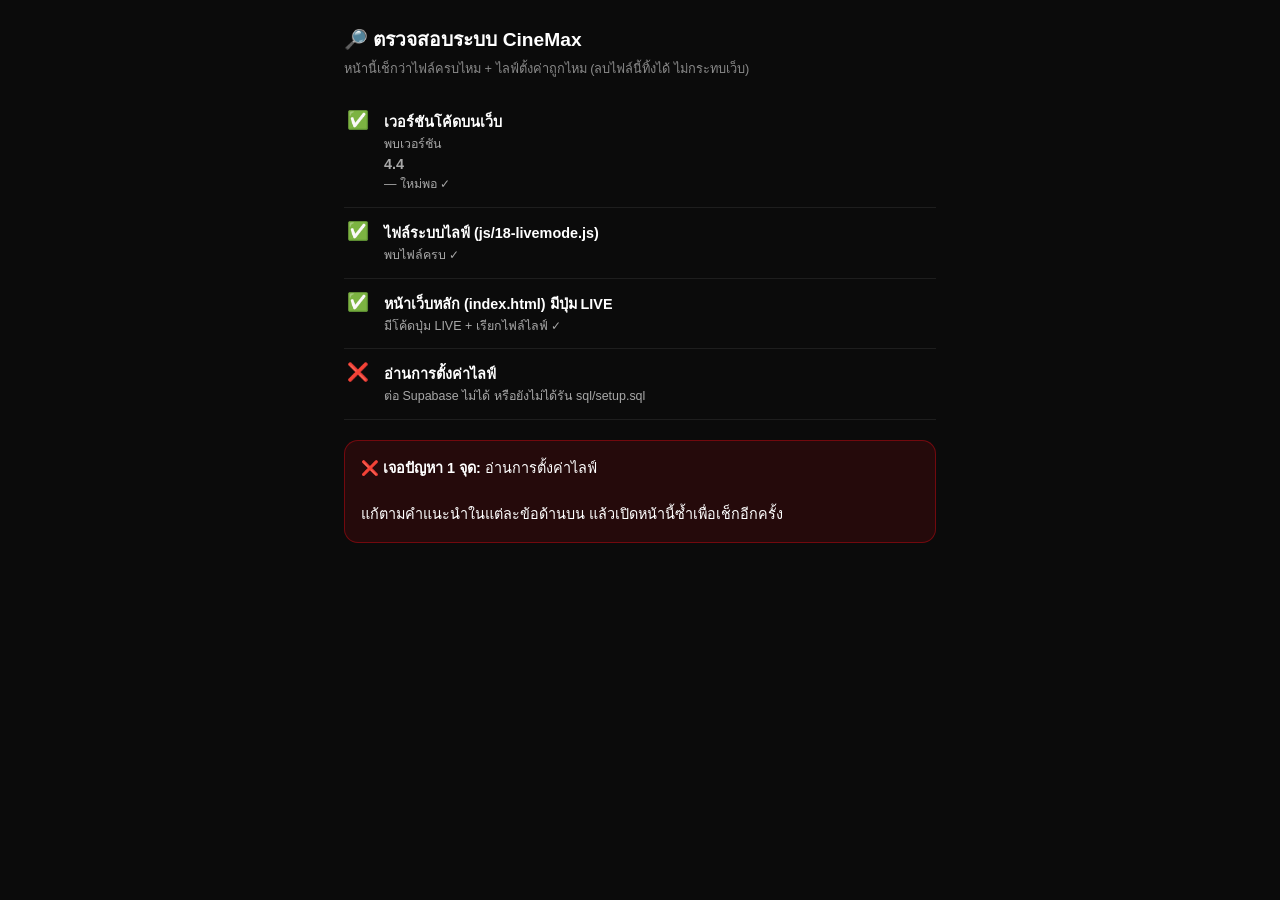
<file: cinemax-vertical/check.html>
<!DOCTYPE html>
<html lang="th">
<head>
<meta charset="UTF-8">
<meta name="viewport" content="width=device-width,initial-scale=1">
<meta name="robots" content="noindex, nofollow">
<title>CineMax — ตรวจสอบระบบ</title>
<style>
*{margin:0;padding:0;box-sizing:border-box}
body{font-family:'Noto Sans Thai',sans-serif;background:#0b0b0b;color:#fff;padding:24px;max-width:640px;margin:0 auto}
h1{font-size:1.2rem;margin-bottom:4px}
.muted{color:#8a8a8a;font-size:.8rem;margin-bottom:18px}
.item{display:flex;gap:12px;align-items:flex-start;padding:13px 0;border-bottom:1px solid rgba(255,255,255,.08)}
.item .st{font-size:1.1rem;flex:none;width:28px;text-align:center}
.item b{display:block;font-size:.9rem}
.item span{display:block;font-size:.78rem;color:#a8a8a8;margin-top:2px;line-height:1.5}
.verdict{margin-top:20px;padding:16px;border-radius:14px;font-size:.9rem;line-height:1.6}
.verdict.ok{background:rgba(34,197,94,.12);border:1px solid rgba(34,197,94,.4)}
.verdict.bad{background:rgba(229,9,20,.12);border:1px solid rgba(229,9,20,.4)}
code{background:#1c1c1c;padding:1px 6px;border-radius:5px;font-size:.78rem}
</style>
</head>
<body>
<h1>🔎 ตรวจสอบระบบ CineMax</h1>
<p class="muted">หน้านี้เช็กว่าไฟล์ครบไหม + ไลฟ์ตั้งค่าถูกไหม (ลบไฟล์นี้ทิ้งได้ ไม่กระทบเว็บ)</p>
<div id="out"></div>
<div id="verdict"></div>
<script>
var out = document.getElementById('out');
var problems = [];
function row(ok, title, detail){
  var d = document.createElement('div');
  d.className = 'item';
  d.innerHTML = '<div class="st">' + (ok === null ? '⏳' : ok ? '✅' : '❌') + '</div>' +
    '<div><b>' + title + '</b><span>' + detail + '</span></div>';
  out.appendChild(d);
  if(ok === false) problems.push(title);
  return d;
}
function fetchText(u){
  return fetch(u + '?nocheck=' + Date.now(), { cache: 'no-store' })
    .then(function(r){ return r.ok ? r.text() : null; }).catch(function(){ return null; });
}
(function(){
  var cfgTxt = '', SBU = '', SBK = '';
  fetchText('js/02-config.js').then(function(t){
    cfgTxt = t || '';
    var v = (cfgTxt.match(/APP_VERSION\s*=\s*'([^']+)'/) || [])[1];
    row(!!v && parseFloat(v) >= 4.1, 'เวอร์ชันโค้ดบนเว็บ',
      v ? ('พบเวอร์ชัน <b>' + v + '</b>' + (parseFloat(v) >= 4.1 ? ' — ใหม่พอ ✓' : ' — <b>เก่าเกินไป ต้อง 4.1 ขึ้นไป</b> อัปโหลดชุดล่าสุดแล้วรีเฟรช'))
        : 'อ่านไฟล์ js/02-config.js ไม่ได้');
    SBU = (cfgTxt.match(/SB_URL\s*=\s*'([^']+)'/) || [])[1] || '';
    SBK = (cfgTxt.match(/SB_KEY\s*=\s*'([^']+)'/) || [])[1] || '';
    return fetchText('js/18-livemode.js');
  }).then(function(t){
    var ok = !!t && t.indexOf('renderLiveBanner') >= 0;
    row(ok, 'ไฟล์ระบบไลฟ์ (js/18-livemode.js)',
      ok ? 'พบไฟล์ครบ ✓' :
      '<b>ไม่พบไฟล์!</b> นี่คือสาเหตุที่ปุ่ม LIVE ไม่ขึ้น — ตอนอัปขึ้น GitHub ต้องเพิ่ม "ไฟล์ใหม่" ด้วย ไม่ใช่แค่ทับไฟล์เดิม (ใช้ git add -A หรือลากทั้งโฟลเดอร์)');
    return fetchText('index.html');
  }).then(function(t){
    var ok = !!t && t.indexOf('lvFab') >= 0 && t.indexOf('18-livemode.js') >= 0;
    row(ok, 'หน้าเว็บหลัก (index.html) มีปุ่ม LIVE',
      ok ? 'มีโค้ดปุ่ม LIVE + เรียกไฟล์ไลฟ์ ✓' : '<b>index.html เป็นเวอร์ชันเก่า</b> — ทับด้วยไฟล์จากชุดล่าสุด');
    /* เช็กการตั้งค่าไลฟ์จาก Supabase */
    if(!SBU || !SBK){ row(false, 'เชื่อมต่อฐานข้อมูล', 'อ่านค่าเชื่อมต่อจาก config ไม่ได้'); return null; }
    return fetch(SBU + '/rest/v1/settings?select=key,value&key=like.live_*',
      { headers: { apikey: SBK, Authorization: 'Bearer ' + SBK } })
      .then(function(r){ return r.ok ? r.json() : null; }).catch(function(){ return null; });
  }).then(function(rows){
    if(rows === null && problems.indexOf('เชื่อมต่อฐานข้อมูล') >= 0) return fin();
    if(!rows){ row(false, 'อ่านการตั้งค่าไลฟ์', 'ต่อ Supabase ไม่ได้ หรือยังไม่ได้รัน sql/setup.sql'); return fin(); }
    var cfg = {}; rows.forEach(function(r){ cfg[r.key] = r.value; });
    var on = cfg.live_on === '1';
    row(on, 'สถานะไลฟ์ในฐานข้อมูล',
      on ? ('เปิดอยู่ ✓ เรื่อง: <code>' + (cfg.live_movie || '-') + '</code>' +
            (cfg.live_start ? ' · เริ่ม: ' + new Date(cfg.live_start).toLocaleString('th-TH') : ''))
         : '<b>ไลฟ์ยังปิดอยู่</b> — เข้า <code>/admin</code> → เมนู 🔴 ไลฟ์ → เลือกเรื่อง → กด "🔴 เริ่มไลฟ์" แล้วปุ่มจะขึ้นทันที');
    if(on && cfg.live_start && Date.now() < new Date(cfg.live_start).getTime()){
      row(true, 'โหมดนับถอยหลัง', 'ตั้งเวลาไว้ล่วงหน้า — ปุ่ม LIVE จะโชว์พร้อมตัวนับถอยหลัง');
    }
    fin();
  });
  function fin(){
    var v = document.getElementById('verdict');
    if(!problems.length){
      v.className = 'verdict ok';
      v.innerHTML = '✅ <b>ทุกอย่างพร้อม!</b> กลับไปหน้าแรกแล้วรีเฟรช 1 ครั้ง ปุ่ม 🔴 LIVE จะอยู่มุมขวาล่าง';
    } else {
      v.className = 'verdict bad';
      v.innerHTML = '❌ <b>เจอปัญหา ' + problems.length + ' จุด:</b> ' + problems.join(' · ') +
        '<br><br>แก้ตามคำแนะนำในแต่ละข้อด้านบน แล้วเปิดหน้านี้ซ้ำเพื่อเช็กอีกครั้ง';
    }
  }
})();
</script>
</body>
</html>
</file>
<file: cinemax-vertical/fonts/framework7-icons.css>
@font-face {
  font-family: 'Framework7 Icons';
  font-style: normal;
  font-weight: 400;
  src: url('../fonts/Framework7Icons-Regular.woff2') format('woff2'),
    url('../fonts/Framework7Icons-Regular.woff') format('woff');
}

.f7-icons,
.framework7-icons {
  font-family: 'Framework7 Icons';
  font-weight: normal;
  font-style: normal;
  font-size: 28px;
  line-height: 1;
  letter-spacing: normal;
  text-transform: none;
  display: inline-block;
  white-space: nowrap;
  word-wrap: normal;
  direction: ltr;
  -webkit-font-smoothing: antialiased;
  text-rendering: optimizeLegibility;
  -moz-osx-font-smoothing: grayscale;
  -webkit-font-feature-settings: 'liga';
  -moz-font-feature-settings: 'liga=1';
  -moz-font-feature-settings: 'liga';
  font-feature-settings: 'liga';
  text-align: center;
}
</file>
<file: cinemax-vertical/css/styles.css>
*{margin:0;padding:0;box-sizing:border-box;-webkit-tap-highlight-color:transparent}
:root{
  --bg:#0b0b0b; --panel:#141414; --panel2:#1e1e1e;
  --red:#e50914; --redD:#8f070e; --rose:#ff4d55;
  --gold:#ff4d55; --gold2:#ff8a8f; --goldD:#b00710;
  --w:#fff; --g1:#ffffff; --g2:#f2f2f2; --g3:#c4c4c4;
  --line:rgba(255,255,255,.07); --glass:rgba(255,255,255,.08);
  --colw:100vw;
}
html{height:100%}
body{
  min-height:100%;font-family:'Noto Sans Thai','Kanit',system-ui,sans-serif;
  background:var(--bg);color:var(--w);-webkit-font-smoothing:antialiased;overflow-x:hidden;
}
body.player-open{overflow:hidden}
button{font-family:inherit;background:none;border:none;color:inherit;cursor:pointer}
input{font-family:inherit}
svg{display:block}
::-webkit-scrollbar{width:0;height:0}
.kanit{font-family:'Kanit',sans-serif}
.f7-icons{line-height:1!important;display:inline-block;vertical-align:middle}

/* ── APP SHELL ───────────────────────────────────── */
#app{position:relative;min-height:100dvh;background:
  radial-gradient(900px 480px at 50% -10%, rgba(229,9,20,.07), transparent 62%),
  var(--bg)}
.screen{display:none;min-height:100dvh;padding-bottom:86px}
.screen.on{display:block;animation:scrIn .22s ease}
@keyframes scrIn{from{opacity:0;transform:translateY(8px)}to{opacity:1;transform:none}}
.wrap{width:100%}

/* ── INTRO SPLASH (Netflix-style) ────────────────── */
#intro{position:fixed;inset:0;z-index:400;background:#000;display:flex;align-items:center;justify-content:center;
  gap:16px;cursor:pointer;transition:opacity .45s}
#intro.out{opacity:0;pointer-events:none}
.in-seal{width:64px;height:64px;border-radius:18px;background:linear-gradient(135deg,var(--red),var(--redD));
  display:grid;place-items:center;font-family:'Kanit';font-weight:700;font-size:2.1rem;color:#fff;
  animation:inSeal 1s cubic-bezier(.2,.9,.3,1.2) both;
  box-shadow:0 0 60px rgba(229,9,20,.55), 0 14px 40px rgba(0,0,0,.6)}
@keyframes inSeal{
  0%{transform:scale(2.8);opacity:0;filter:blur(6px)}
  55%{opacity:1;filter:blur(0)}
  100%{transform:scale(1)}
}
.in-logo{position:relative;font-family:'Kanit';font-weight:800;font-size:2.6rem;letter-spacing:-1px;overflow:hidden;
  animation:inLogo .7s ease .5s both}
.in-logo b{color:#fff}
.in-logo em{font-style:normal;color:var(--red)}
@keyframes inLogo{from{opacity:0;transform:translateX(-14px)}to{opacity:1;transform:none}}
.in-shine{position:absolute;inset:0;background:linear-gradient(110deg,transparent 35%,rgba(255,255,255,.35) 50%,transparent 65%);
  transform:translateX(-110%);animation:inShine .9s ease 1s both}
@keyframes inShine{to{transform:translateX(110%)}}

/* ── LOADING / DEMO BANNER ───────────────────────── */
#loading{position:fixed;inset:0;z-index:300;background:var(--bg);display:none;align-items:center;justify-content:center;flex-direction:column;gap:16px}
.spin{width:22px;height:22px;border-radius:50%;border:2.5px solid rgba(255,255,255,.15);border-top-color:var(--red);animation:spin .8s linear infinite;display:inline-block}
@keyframes spin{to{transform:rotate(360deg)}}
#loading .lg{font-family:'Kanit';font-weight:800;font-size:1.6rem}
#demo-banner{display:none;align-items:center;gap:10px;margin:0 16px 4px;padding:10px 14px;border-radius:13px;
  background:rgba(229,9,20,.1);border:1px solid rgba(229,9,20,.35);font-size:.75rem;color:#ffb3b6}
.db-retry{flex-shrink:0;font-weight:700;font-size:.72rem;padding:6px 13px;border-radius:16px;color:#fff;
  background:linear-gradient(120deg,var(--red),var(--redD))}

/* ── TOP BAR ─────────────────────────────────────── */
#topbar{
  position:sticky;top:0;z-index:30;display:flex;align-items:center;gap:12px;
  padding:14px 16px 10px;
  background:linear-gradient(180deg, rgba(10,9,16,.97), rgba(10,9,16,.85) 70%, transparent);
  backdrop-filter:blur(14px);-webkit-backdrop-filter:blur(14px);
}
.logo{font-family:'Kanit';font-weight:800;font-size:1.3rem;letter-spacing:-.5px;display:flex;align-items:center;gap:8px;cursor:pointer}
.logo b{color:var(--w)}
.logo em{font-style:normal;background:linear-gradient(120deg,var(--gold),var(--gold2));-webkit-background-clip:text;background-clip:text;color:transparent}
.seal{width:24px;height:24px;border-radius:7px;background:linear-gradient(135deg,var(--red),var(--redD));
  display:grid;place-items:center;font-size:.82rem;font-weight:700;color:#fff;font-family:'Kanit';
  box-shadow:0 4px 12px rgba(229,9,20,.35)}
#topbar .sp{flex:1}
.icobtn{width:38px;height:38px;border-radius:13px;background:var(--glass);display:grid;place-items:center;color:var(--g1)}
.toplinks{display:none;gap:4px;margin-left:18px}
.toplinks button{padding:8px 16px;border-radius:11px;font-size:.86rem;font-weight:600;color:var(--g2)}
.toplinks button.on{color:var(--w);background:var(--glass)}
.toplinks button:hover{color:var(--w)}

/* chips */
.chips{display:flex;gap:8px;padding:4px 16px 14px;overflow-x:auto}
.chip{white-space:nowrap;padding:7px 15px;border-radius:20px;font-size:.83rem;font-weight:600;color:var(--g2);
  background:rgba(255,255,255,.05);border:1px solid transparent;cursor:pointer}
.chip.on{color:#fff;background:linear-gradient(120deg,var(--red),var(--redD));
  box-shadow:0 6px 20px rgba(229,9,20,.4);font-weight:700}

.desk-only{display:none}

/* ── HERO BILLBOARD ──────────────────────────────── */
.bb{position:relative;margin:2px 16px 4px;border-radius:20px;overflow:hidden;aspect-ratio:4/3;
  box-shadow:0 18px 44px rgba(0,0,0,.5), inset 0 0 0 1px rgba(255,255,255,.08);cursor:default}
.bb-bg{position:absolute;inset:0}
.bb-img{position:absolute;inset:0;width:100%;height:100%;object-fit:cover;opacity:0;transition:opacity .8s ease;transform:scale(1.04)}
.bb-img.on{opacity:1;animation:bbzoom 7s ease-out both}
@keyframes bbzoom{from{transform:scale(1.04)}to{transform:scale(1.12)}}
.bb-shade{position:absolute;inset:0;background:
  linear-gradient(180deg,rgba(6,4,10,.15) 0%,transparent 30%,rgba(6,4,10,.55) 62%,rgba(6,4,10,.96) 100%),
  linear-gradient(90deg,rgba(6,4,10,.7) 0%,transparent 55%)}
.bb-body{position:absolute;left:0;right:0;bottom:0;padding:14px 14px 13px;z-index:2}
.bb-title{font-family:'Kanit';font-weight:800;font-size:1.32rem;line-height:1.1;text-shadow:0 2px 20px rgba(0,0,0,.7);margin-bottom:5px}
.bb-meta{display:flex;align-items:center;gap:7px;font-size:.71rem;color:var(--g1);margin-bottom:9px;flex-wrap:wrap}
.bb-meta i{color:var(--g3);font-style:normal}
.bb-meta .gd{color:var(--rose);font-weight:700}
.bb-desc{display:none;font-size:.85rem;line-height:1.5;color:var(--g2);max-width:640px;margin-bottom:14px}
.bb-actions{display:flex;gap:8px;margin-top:2px;align-items:center}
.bb-play{display:inline-flex;align-items:center;gap:6px;font-family:'Kanit';font-weight:700;font-size:.82rem;
  padding:8px 17px;border-radius:11px;color:#141414;background:#fff;
  box-shadow:0 6px 18px rgba(255,255,255,.15)}
.bb-play svg{width:15px;height:15px;stroke-width:0;fill:var(--red)}
.bb-play .f7-icons{color:var(--red);font-size:15px!important}
.bb-fav{display:inline-flex;align-items:center;font-weight:600;font-size:.78rem;padding:8px 14px;border-radius:11px;
  color:var(--w);background:rgba(255,255,255,.14);backdrop-filter:blur(8px);border:1px solid rgba(255,255,255,.2)}
.bb-rail{position:absolute;top:14px;right:14px;z-index:3;display:none;gap:9px}
.bb-thumb{width:46px;aspect-ratio:2/3;border-radius:9px;overflow:hidden;position:relative;cursor:pointer;opacity:.5;
  transition:opacity .2s,transform .2s;border:2px solid transparent}
.bb-thumb img{width:100%;height:100%;object-fit:cover}
.bb-thumb.on{opacity:1;border-color:var(--gold);transform:translateY(-2px)}
.bb-dots{position:absolute;top:13px;right:14px;z-index:3;display:flex;gap:5px}
.bb-dots span{width:7px;height:7px;border-radius:50%;background:rgba(255,255,255,.35);cursor:pointer;transition:all .2s}
.bb-dots span.on{background:var(--gold);width:20px;border-radius:5px}

/* ── HERO (legacy scroll, unused) ────────────────── */
.hero{padding:2px 16px 4px}
.hero-scroll{display:flex;gap:12px;overflow-x:auto;scroll-snap-type:x mandatory;padding-bottom:8px}
.hero-card{
  position:relative;flex:0 0 84%;scroll-snap-align:center;aspect-ratio:16/10.5;
  border-radius:22px;overflow:hidden;display:flex;align-items:flex-end;cursor:pointer;
  box-shadow:0 18px 44px rgba(0,0,0,.5), inset 0 0 0 1px rgba(255,255,255,.09);
}
.hero-card .art{position:absolute;inset:0;width:100%;height:100%;object-fit:cover}
.hero-card .shade{position:absolute;inset:0;background:linear-gradient(180deg,rgba(0,0,0,.1) 25%,rgba(6,4,10,.92))}
.hero-body{position:relative;padding:18px;width:100%}
.hero-tag{display:inline-flex;align-items:center;gap:4px;font-size:.6rem;font-weight:700;padding:3px 9px;border-radius:6px;
  background:linear-gradient(120deg,var(--red),var(--redD));margin-bottom:7px;box-shadow:0 4px 14px rgba(229,9,20,.4)}
.hero-title{font-family:'Kanit';font-weight:800;font-size:1.34rem;line-height:1.12;text-shadow:0 2px 16px rgba(0,0,0,.7)}
.hero-meta{font-size:.73rem;color:var(--g1);margin-top:6px;display:flex;gap:9px;align-items:center;opacity:.9}
.hero-play{position:absolute;right:16px;bottom:18px;width:48px;height:48px;border-radius:50%;
  background:rgba(255,255,255,.14);backdrop-filter:blur(10px);display:grid;place-items:center;
  border:1px solid rgba(255,255,255,.3);box-shadow:0 8px 24px rgba(0,0,0,.4)}

/* ── SECTION ─────────────────────────────────────── */
.sec{padding:20px 16px 2px;content-visibility:auto;contain-intrinsic-size:auto 340px}
.sec-h{display:flex;align-items:center;gap:9px;margin-bottom:13px}
.sec-h h2{font-family:'Kanit';font-weight:700;font-size:1.06rem;display:flex;align-items:center;gap:8px}
.sec-h h2::before{content:"";width:4px;height:17px;border-radius:4px;
  background:linear-gradient(180deg,var(--red),var(--rose));box-shadow:0 0 10px rgba(229,9,20,.5)}
.sec-h .more{margin-left:auto;font-size:.76rem;color:var(--g3);font-weight:500}

/* poster */
.poster{width:100%;aspect-ratio:2/3;border-radius:15px;overflow:hidden;position:relative;cursor:pointer;
  box-shadow:0 10px 26px rgba(0,0,0,.45), inset 0 0 0 1px rgba(255,255,255,.07);background:var(--panel2)}
.poster .art{position:absolute;inset:0;width:100%;height:100%;object-fit:cover}
.poster::after{content:"";position:absolute;inset:0;background:linear-gradient(180deg,transparent 55%,rgba(4,2,8,.62));border-radius:inherit;pointer-events:none}
.poster .glyph{position:absolute;right:5px;bottom:-8px;z-index:1;font-family:'Kanit';font-weight:900;font-size:3.1rem;
  color:rgba(255,255,255,.16);line-height:1;pointer-events:none}
.poster .pv{position:absolute;left:7px;bottom:7px;z-index:2;font-size:.58rem;font-weight:600;display:flex;align-items:center;gap:3px;opacity:.92;
  background:rgba(0,0,0,.55);padding:3px 8px;border-radius:20px;backdrop-filter:blur(6px);color:#fff}
.poster .badge{position:absolute;right:7px;top:7px;z-index:2;font-size:.52rem;font-weight:800;padding:2px 6px;border-radius:5px;letter-spacing:.03em;
  background:linear-gradient(120deg,var(--red),var(--redD));box-shadow:0 3px 10px rgba(229,9,20,.45)}
.poster .badge.new{background:#e50914;box-shadow:0 3px 10px rgba(229,9,20,.45)}
.poster .badge.cs{background:rgba(255,255,255,.18);backdrop-filter:blur(4px)}
.poster .prog{position:absolute;left:0;right:0;bottom:0;z-index:3;height:3px;background:rgba(255,255,255,.18)}
.poster .prog i{display:block;height:100%;background:linear-gradient(90deg,var(--red),var(--rose))}
/* hover preview */
.hover-pv{position:absolute;inset:0;z-index:4;background:#000;animation:hpv .3s ease}
@keyframes hpv{from{opacity:0}to{opacity:1}}
.hover-pv video,.hover-pv iframe{width:100%;height:100%;object-fit:cover;border:0}
.hover-badge{position:absolute;right:6px;top:6px;width:24px;height:24px;border-radius:50%;
  background:rgba(0,0,0,.5);display:grid;place-items:center;color:#fff;backdrop-filter:blur(4px)}
.hover-badge svg{width:14px;height:14px}
.gcard.previewing,.rank-card.previewing,.cont-card.previewing{transform:scale(1.05);transition:transform .2s;z-index:5;position:relative}

/* ranking row — Netflix Top 10 style */
.rank-row{display:flex;gap:10px;overflow-x:auto;padding:6px 2px 10px}
.rank-card{display:flex;align-items:center;flex:0 0 auto;cursor:pointer}
.rank-num{font-family:'Kanit';font-weight:900;font-size:7.4rem;line-height:.78;letter-spacing:-.07em;
  color:var(--bg);-webkit-text-stroke:3px #969696;paint-order:stroke;z-index:1;
  transform:translateY(6px);pointer-events:none;user-select:none}
.rank-po{width:96px;flex:0 0 96px;margin-left:-15px;position:relative;z-index:2;
  filter:drop-shadow(-7px 5px 14px rgba(0,0,0,.6))}
.rank-po .poster{border-radius:8px;box-shadow:none}
.rank-po .pv,.rank-po .badge,.rank-po .glyph{display:none}

/* continue watching */
.cont-row{display:flex;gap:12px;overflow-x:auto;padding-bottom:4px}
.cont-card{flex:0 0 104px;cursor:pointer}
.cont-card .t{font-size:.73rem;font-weight:600;margin-top:7px;line-height:1.2;
  display:-webkit-box;-webkit-line-clamp:1;-webkit-box-orient:vertical;overflow:hidden}
.cont-card .s{font-size:.64rem;color:var(--rose);margin-top:2px;font-weight:600}

/* grid */
.grid{display:grid;grid-template-columns:repeat(3,1fr);gap:14px 11px}
.gcard{cursor:pointer}
.gcard .t{font-size:.76rem;font-weight:600;margin-top:8px;line-height:1.25;
  display:-webkit-box;-webkit-line-clamp:2;-webkit-box-orient:vertical;overflow:hidden}
.gcard .s{font-size:.65rem;color:var(--g3);margin-top:3px}

/* rank full list */
.rl-item{display:flex;gap:14px;align-items:center;padding:10px 0;border-bottom:1px solid var(--line);cursor:pointer}
.rl-num{width:30px;font-family:'Kanit';font-size:1.25rem;font-weight:900;text-align:center;color:var(--g3)}
.rl-num.top{background:linear-gradient(180deg,var(--gold2),var(--goldD));-webkit-background-clip:text;background-clip:text;color:transparent}
.rl-po{width:52px;flex:0 0 52px}
.rl-po .poster{border-radius:10px}
.rl-info{flex:1;min-width:0}
.rl-t{font-weight:600;font-size:.89rem;overflow:hidden;text-overflow:ellipsis;white-space:nowrap}
.rl-s{font-size:.71rem;color:var(--g2);margin-top:3px}
.rl-fire{font-size:.8rem}

/* search */
.searchbar{flex:1;display:flex;align-items:center;gap:9px;background:rgba(255,255,255,.06);
  padding:9px 15px;border-radius:22px;border:1px solid var(--line)}
.searchbar input{flex:1;background:none;border:none;outline:none;color:var(--w);font-size:.88rem}
.searchbar input::placeholder{color:var(--g3)}
#micBtn{width:34px;height:34px;flex-shrink:0;border-radius:50%;display:grid;place-items:center;color:var(--g2);transition:all .2s}
#micBtn.listening{color:#fff;background:var(--red);animation:micPulse 1.2s ease-out infinite}
@keyframes micPulse{0%{box-shadow:0 0 0 0 rgba(229,9,20,.5)}70%{box-shadow:0 0 0 12px rgba(229,9,20,0)}100%{box-shadow:0 0 0 0 rgba(229,9,20,0)}}

/* ── PLAYER ──────────────────────────────────────── */
#player{position:fixed;inset:0;z-index:60;background:#000;display:none}
#player.on{display:block}
#feed{height:100dvh;overflow-y:scroll;scroll-snap-type:y mandatory}
.ep{position:relative;height:100dvh;scroll-snap-align:start;overflow:hidden;width:var(--colw);margin:0 auto}
.ep .ph{position:absolute;inset:0}
.ep .ph-img{position:absolute;inset:0;width:100%;height:100%;object-fit:cover;filter:blur(14px) brightness(.5);transform:scale(1.1)}
.ep .media{position:absolute;inset:0;z-index:2;background:transparent}
.ep .media video{width:100%;height:100%;object-fit:contain;background:#000}
.ep .media iframe{width:100%;height:100%;border:0}
.ep .vg{position:absolute;inset:0;z-index:3;pointer-events:none;background:
  linear-gradient(180deg,rgba(0,0,0,.45) 0%,transparent 18%,transparent 62%,rgba(0,0,0,.75) 100%)}
.ep .center .f7-icons{font-size:32px!important}
.ep .center{position:absolute;left:50%;top:50%;transform:translate(-50%,-50%);z-index:4;width:78px;height:78px;border-radius:50%;
  background:rgba(0,0,0,.4);backdrop-filter:blur(8px);display:grid;place-items:center;
  border:1px solid rgba(255,255,255,.2);opacity:0;transition:opacity .25s;pointer-events:none}
.ep.paused .center{opacity:1}
.ep .bufspin{position:absolute;left:50%;top:50%;transform:translate(-50%,-50%);z-index:4;display:none;pointer-events:none}
.ep.buffering:not(.paused) .bufspin{display:block}
.ep .bufspin .spin{width:34px;height:34px;border-width:3px}
.ep-note{position:absolute;left:50%;top:50%;transform:translate(-50%,-50%);z-index:5;
  display:flex;align-items:center;gap:10px;font-size:.9rem;font-weight:600;color:var(--g1);
  background:rgba(0,0,0,.55);padding:14px 22px;border-radius:16px;backdrop-filter:blur(8px);
  border:1px solid var(--line);white-space:nowrap}

.pl-top{position:absolute;top:0;left:0;right:0;z-index:12;display:flex;align-items:center;gap:10px;
  padding:16px 14px;background:linear-gradient(180deg,rgba(0,0,0,.65),transparent);pointer-events:none}
.pl-top>*{pointer-events:auto}
.pl-back{width:38px;height:38px;border-radius:12px;background:rgba(255,255,255,.1);backdrop-filter:blur(8px);display:grid;place-items:center;flex-shrink:0}
.pl-tt{font-family:'Kanit';font-weight:700;font-size:1rem;line-height:1.15;min-width:0;overflow:hidden;text-overflow:ellipsis;white-space:nowrap}
.pl-tt small{display:block;font-family:'Noto Sans Thai';font-weight:400;font-size:.7rem;color:var(--g2);margin-top:2px;white-space:nowrap;overflow:hidden;text-overflow:ellipsis}
#muteBtn{margin-left:auto;width:38px;height:38px;border-radius:12px;background:rgba(255,255,255,.1);
  backdrop-filter:blur(8px);display:none;place-items:center;flex-shrink:0}
#speedBtn{width:44px;height:38px;border-radius:12px;background:rgba(255,255,255,.1);backdrop-filter:blur(8px);
  display:none;place-items:center;flex-shrink:0;font-family:'Kanit';font-weight:700;font-size:.82rem}
#pipBtn{width:38px;height:38px;border-radius:12px;background:rgba(255,255,255,.1);backdrop-filter:blur(8px);
  display:none;place-items:center;flex-shrink:0}
#fastInd{position:absolute;top:76px;left:50%;transform:translateX(-50%);z-index:13;
  font-size:.82rem;font-weight:700;padding:7px 16px;border-radius:20px;background:rgba(0,0,0,.65);
  backdrop-filter:blur(8px);border:1px solid var(--line);opacity:0;pointer-events:none;transition:opacity .2s}
#fastInd.on{opacity:1}
.pl-epbar .prog{cursor:pointer;height:5px;position:relative;touch-action:none}
#seekTip{position:absolute;bottom:18px;transform:translateX(-50%);z-index:5;white-space:nowrap;
  font-size:.72rem;font-weight:700;font-family:'Kanit';padding:5px 11px;border-radius:9px;
  background:rgba(0,0,0,.85);border:1px solid var(--line);opacity:0;pointer-events:none;transition:opacity .15s}
#seekTip.on{opacity:1}
.pl-arrows{display:none}

/* rail */
.rail{position:absolute;right:8px;bottom:118px;z-index:12;display:flex;flex-direction:column;gap:11px;align-items:center}
.rail .act{display:flex;flex-direction:column;align-items:center;gap:3px}
.rail .act .ic{width:37px;height:37px;border-radius:50%;background:rgba(15,15,15,.34);backdrop-filter:blur(8px);
  display:grid;place-items:center;border:1px solid rgba(255,255,255,.1);transition:transform .15s;color:#fff}
.rail .act .ic .f7-icons{font-size:18px!important}
.rail .act .ic svg{width:18px;height:18px}
.rail .act:active .ic{transform:scale(.85)}
.rail .act.liked .ic{color:var(--red);border-color:rgba(229,9,20,.5);background:rgba(229,9,20,.16)}
.rail .act.liked .ic svg{fill:var(--red)}
.rail .act.faved .ic{color:var(--gold);border-color:rgba(229,9,20,.5);background:rgba(229,9,20,.14)}
.rail .act.faved .ic svg{fill:var(--gold)}
.rail .act .n{font-size:.56rem;font-weight:600;color:rgba(255,255,255,.85);text-shadow:0 1px 6px rgba(0,0,0,.8)}
.rail .avatar{width:38px;height:38px;border-radius:50%;border:2px solid var(--gold);overflow:hidden;position:relative;cursor:pointer;
  box-shadow:0 0 0 2px rgba(0,0,0,.35), 0 6px 18px rgba(0,0,0,.5)}

/* caption */
.pl-bot{position:absolute;left:0;right:0;bottom:82px;z-index:11;padding:0 16px;pointer-events:none}
.pl-tags{display:flex;gap:6px;margin-bottom:9px;flex-wrap:wrap}
.pl-tags span{font-size:.65rem;font-weight:600;padding:4px 10px;border-radius:7px;
  background:rgba(255,255,255,.12);backdrop-filter:blur(6px);border:1px solid rgba(255,255,255,.1);
  pointer-events:auto;cursor:pointer}
.pl-tags span:active{transform:scale(.94)}
.pl-tags span.hl{background:linear-gradient(120deg,rgba(229,9,20,.85),rgba(201,24,74,.85));border-color:transparent}
.pl-cap{font-size:.85rem;line-height:1.45;color:var(--g1);max-width:76%;text-shadow:0 1px 8px rgba(0,0,0,.7);
  pointer-events:auto;cursor:pointer}
.pl-cap:active{opacity:.75}
.pl-cap b{color:#fff;font-weight:700}

/* episode bar */
.pl-epbar{position:absolute;left:0;right:0;bottom:0;z-index:12;
  display:flex;align-items:center;gap:13px;padding:14px 16px 18px;
  background:linear-gradient(0deg,rgba(0,0,0,.85),transparent);pointer-events:none}
.pl-epbar .prog{flex:1;height:4px;border-radius:4px;background:rgba(255,255,255,.18);overflow:hidden}
.pl-epbar .prog i{display:block;height:100%;width:0%;border-radius:4px;
  background:linear-gradient(90deg,var(--red),var(--rose));box-shadow:0 0 10px rgba(229,9,20,.7);transition:width .3s linear}
.pl-eplist{white-space:nowrap;font-size:.8rem;font-weight:700;display:flex;align-items:center;gap:7px;
  padding:9px 14px;border-radius:22px;background:rgba(255,255,255,.12);backdrop-filter:blur(8px);
  border:1px solid rgba(255,255,255,.16);pointer-events:auto}
.pl-eplist b{background:linear-gradient(120deg,var(--gold),var(--gold2));-webkit-background-clip:text;background-clip:text;color:transparent}

/* ── ARTICLES (SEO) ──────────────────────────────── */
.art-list{display:flex;flex-direction:column;gap:12px}
.art-card{display:flex;gap:13px;background:var(--panel);border:1px solid var(--line);border-radius:16px;
  overflow:hidden;text-decoration:none;color:inherit;cursor:pointer;transition:background .15s}
.art-card:hover{background:var(--panel2)}
.art-cov{width:132px;flex:0 0 132px;aspect-ratio:16/11;position:relative;overflow:hidden}
.art-cov img,.art-ph{position:absolute;inset:0;width:100%;height:100%;object-fit:cover}
.art-b{flex:1;min-width:0;padding:12px 14px 12px 0}
.art-b h3{font-family:'Kanit';font-weight:700;font-size:.92rem;line-height:1.3;
  display:-webkit-box;-webkit-line-clamp:2;-webkit-box-orient:vertical;overflow:hidden}
.art-b p{font-size:.73rem;color:var(--g2);margin-top:4px;line-height:1.45;
  display:-webkit-box;-webkit-line-clamp:2;-webkit-box-orient:vertical;overflow:hidden}
.art-more{display:inline-block;font-size:.7rem;font-weight:700;color:var(--rose);margin-top:6px}
/* ── category/tag view (?t=) — z52: อยู่เหนือเมนูล่าง(50) ใต้ detail(55)/player(60) ── */
#catView{position:fixed;inset:0;z-index:52;background:var(--bg);overflow-y:auto;display:none;
  -webkit-overflow-scrolling:touch}
#catView.on{display:block}
.cat-back{position:fixed;top:14px;left:14px;z-index:53}
.cat-page{max-width:1100px;margin:0 auto;padding:64px 18px 90px}
.cat-page h1{font-family:'Kanit';font-weight:800;font-size:1.55rem;line-height:1.25;margin-bottom:4px}
.cat-page h1 em{font-style:normal;color:var(--red)}
.cat-sub{font-size:.8rem;color:var(--g3);margin-bottom:14px}
.cat-rel{display:flex;gap:7px;flex-wrap:wrap;margin-bottom:18px}
.cat-rel span{font-size:.7rem;font-weight:600;padding:5px 12px;border-radius:9px;cursor:pointer;
  background:rgba(255,255,255,.08);border:1px solid rgba(255,255,255,.1)}
.cat-rel span:active{transform:scale(.95)}
/* แถวแท็กในหน้ารายละเอียด + ใต้ caption หน้าเล่น */
.dt-tags{display:flex;gap:7px;flex-wrap:wrap;margin:4px 0 14px}
.dt-tags span{font-size:.68rem;font-weight:600;padding:5px 12px;border-radius:9px;cursor:pointer;
  background:rgba(229,9,20,.12);border:1px solid rgba(229,9,20,.3);color:#ffd7d9}
.dt-tags span:active{transform:scale(.95)}

#artView{position:fixed;inset:0;z-index:58;background:var(--bg);overflow-y:auto;display:none;
  -webkit-overflow-scrolling:touch}
#artView.on{display:block}
.art-back{position:fixed;top:14px;left:14px;z-index:59}
.art-page{max-width:720px;margin:0 auto;padding:64px 18px 80px}
.art-hero{width:100%;aspect-ratio:16/9;object-fit:cover;border-radius:16px;margin-bottom:18px}
.art-page h1{font-family:'Kanit';font-weight:800;font-size:1.6rem;line-height:1.25;margin-bottom:8px}
.art-date{font-size:.74rem;color:var(--g3);margin-bottom:18px}
.art-page h2{font-family:'Kanit';font-weight:700;font-size:1.15rem;margin:22px 0 10px}
.art-page p{font-size:.95rem;line-height:1.85;color:var(--g1);margin-bottom:14px}
@media(min-width:741px){ .art-list{display:grid;grid-template-columns:repeat(2,1fr)} }
@media(min-width:1101px){ .art-list{grid-template-columns:repeat(3,1fr)}
  .art-card{flex-direction:column}
  .art-cov{width:100%;flex:none;aspect-ratio:16/9}
  .art-b{padding:14px 16px} }

/* ── LIVE + PARTY ────────────────────────────────── */
#liveBadge{position:absolute;top:72px;left:14px;z-index:12;align-items:center;gap:5px;
  font-size:.7rem;font-weight:700;padding:5px 12px;border-radius:16px;
  background:rgba(0,0,0,.55);backdrop-filter:blur(8px);border:1px solid rgba(229,9,20,.4)}
#liveBadge span{color:var(--rose)}
#reactLayer{position:absolute;inset:0;z-index:14;pointer-events:none;overflow:hidden}
.fx-react{position:absolute;bottom:150px;font-size:1.9rem;pointer-events:none;
  animation:fxUp var(--dur,2.4s) ease-out forwards}
@keyframes fxUp{
  0%{transform:translate(0,0) scale(.5);opacity:0}
  12%{opacity:1;transform:translate(calc(var(--dx,0px)*.25),-60px) scale(1.1)}
  100%{transform:translate(var(--dx,0px),-52vh) scale(1.35);opacity:0}
}
#ptBtn{width:38px;height:38px;border-radius:12px;background:rgba(255,255,255,.1);backdrop-filter:blur(8px);
  display:grid;place-items:center;flex-shrink:0;position:relative}
#ptBtn.active{background:rgba(229,9,20,.3);border:1px solid rgba(229,9,20,.55)}
#ptBtn.active::after{content:"";position:absolute;top:5px;right:5px;width:8px;height:8px;border-radius:50%;
  background:var(--rose);box-shadow:0 0 8px var(--rose)}
#ptBg{position:fixed;inset:0;z-index:84;background:rgba(0,0,0,.55);opacity:0;pointer-events:none;transition:opacity .25s}
#ptBg.on{opacity:1;pointer-events:auto}
#ptSheet{position:fixed;left:0;right:0;bottom:0;z-index:85;background:linear-gradient(180deg,#1a1a1a,#121212);
  border-radius:24px 24px 0 0;transform:translateY(105%);transition:transform .32s cubic-bezier(.3,.9,.3,1);
  box-shadow:0 -20px 60px rgba(0,0,0,.6);padding-bottom:22px}
#ptSheet.on{transform:translateY(0)}
#ptBody{padding:18px 20px 6px}
.pt-sec{margin-bottom:4px}
.pt-or{text-align:center;font-size:.75rem;color:var(--g3);margin:16px 0 10px}
.pt-row{display:flex;gap:9px;align-items:center;margin-top:10px}
.pt-input{flex:1;background:rgba(255,255,255,.06);border:1px solid var(--line);border-radius:13px;
  padding:13px 15px;color:var(--w);font-size:1.05rem;font-weight:700;font-family:'Kanit';
  letter-spacing:3px;text-align:center;outline:none}
.pt-input:focus{border-color:rgba(229,9,20,.5)}
.pt-code-h{text-align:center;font-size:.75rem;color:var(--g2);margin-bottom:6px}
.pt-code{text-align:center;font-family:'Kanit';font-weight:900;font-size:2.6rem;letter-spacing:10px;
  color:var(--rose);text-shadow:0 0 24px rgba(229,9,20,.5);margin-bottom:6px}
.pt-meta{text-align:center;font-size:.78rem;color:var(--g1);margin-bottom:14px}
.pt-hint{font-size:.72rem;color:var(--g3);line-height:1.55;margin-top:14px;text-align:center}
@media(min-width:1101px){ #ptSheet{left:auto;right:24px;width:400px;border-radius:24px 24px 0 0} }

/* ── SHEET ───────────────────────────────────────── */
#sheetbg,#cmtSheetbg{position:fixed;inset:0;z-index:80;background:rgba(0,0,0,.55);opacity:0;pointer-events:none;transition:opacity .25s}
#sheetbg.on,#cmtSheetbg.on{opacity:1;pointer-events:auto}
#sheet,#cmtSheet{position:fixed;left:0;right:0;bottom:0;z-index:81;max-height:72%;
  background:linear-gradient(180deg,#1a1a1a,#121212);border-radius:24px 24px 0 0;
  transform:translateY(105%);transition:transform .32s cubic-bezier(.3,.9,.3,1);
  display:flex;flex-direction:column;padding-bottom:16px;box-shadow:0 -20px 60px rgba(0,0,0,.6)}
#sheet.on,#cmtSheet.on{transform:translateY(0)}
#sheet::before,#cmtSheet::before{content:"";width:40px;height:4px;border-radius:4px;background:rgba(255,255,255,.2);margin:10px auto 0;flex-shrink:0}
.sheet-h{padding:12px 18px;display:flex;align-items:center;gap:10px;border-bottom:1px solid var(--line)}
.sheet-h h3{font-family:'Kanit';font-weight:700;font-size:1.02rem;overflow:hidden;text-overflow:ellipsis;white-space:nowrap}
.sheet-h .cnt{font-size:.74rem;color:var(--g2);white-space:nowrap}
.sheet-h .x{margin-left:auto;width:30px;height:30px;border-radius:10px;background:var(--glass);display:grid;place-items:center;color:var(--g2);cursor:pointer}
#seasonTabs{display:none;gap:8px;padding:12px 16px 0;overflow-x:auto;flex-shrink:0}
.ep-grid{padding:14px 16px;overflow-y:auto;display:grid;grid-template-columns:repeat(3,1fr);gap:13px 10px}
/* episode preview cell */
.epc{cursor:pointer}
.epc-th{position:relative;aspect-ratio:16/9;border-radius:12px;overflow:hidden;border:2px solid transparent;background:var(--panel2)}
.epc-th img{position:absolute;inset:0;width:100%;height:100%;object-fit:cover}
.epc-th::after{content:"";position:absolute;inset:0;background:linear-gradient(180deg,transparent 42%,rgba(0,0,0,.68))}
.epc-n{position:absolute;left:7px;bottom:5px;z-index:2;font-size:.68rem;font-weight:800;font-family:'Kanit';text-shadow:0 1px 4px rgba(0,0,0,.8)}
.epc-d{position:absolute;right:6px;bottom:6px;z-index:2;font-size:.58rem;font-weight:600;color:var(--g1);background:rgba(0,0,0,.55);padding:1px 6px;border-radius:8px}
.epc-play{position:absolute;left:50%;top:50%;transform:translate(-50%,-50%);z-index:2;width:30px;height:30px;border-radius:50%;
  background:rgba(229,9,20,.92);display:grid;place-items:center;box-shadow:0 4px 14px rgba(229,9,20,.5)}
.epc-play svg{width:15px;height:15px}
.epc-play .f7-icons{font-size:14px!important}
.epc-w{position:absolute;right:6px;top:5px;z-index:2;font-size:.68rem;color:var(--g1);background:rgba(0,0,0,.5);width:18px;height:18px;border-radius:50%;display:grid;place-items:center}
.epc.cur .epc-th{border-color:var(--red);box-shadow:0 0 18px rgba(229,9,20,.45)}
.epc.watched{opacity:.5}
.epc-t{font-size:.68rem;color:var(--g2);margin-top:6px;line-height:1.25;
  display:-webkit-box;-webkit-line-clamp:1;-webkit-box-orient:vertical;overflow:hidden}
.ep-cell{aspect-ratio:1;border-radius:13px;background:var(--panel2);display:grid;place-items:center;position:relative;
  font-weight:700;font-size:.94rem;border:1px solid rgba(255,255,255,.05);cursor:pointer}
.ep-cell.cur{background:linear-gradient(135deg,var(--red),#ff7a52);border-color:transparent;color:#fff;
  box-shadow:0 6px 18px rgba(229,9,20,.45)}
.ep-cell.watched{color:var(--g3);background:rgba(255,255,255,.03)}
/* movie list in sheet */
.mv-list{padding:12px 16px;overflow-y:auto;display:flex;flex-direction:column;gap:4px}
.mv-item{display:flex;gap:13px;align-items:center;padding:8px;border-radius:14px;cursor:pointer}
.mv-item:hover{background:rgba(255,255,255,.04)}
.mv-item.cur{background:rgba(229,9,20,.1);border:1px solid rgba(229,9,20,.25)}
.mv-po{width:46px;flex:0 0 46px}
.mv-po .poster{border-radius:9px}
.mv-info{flex:1;min-width:0}
.mv-t{font-weight:600;font-size:.86rem;overflow:hidden;text-overflow:ellipsis;white-space:nowrap}
.mv-s{font-size:.7rem;color:var(--g2);margin-top:2px}
.mv-now{font-size:.66rem;font-weight:700;color:var(--red);white-space:nowrap}
/* comments */
#cmtSheet{height:72%}
.cmt-list{flex:1;overflow-y:auto;padding:12px 16px;display:flex;flex-direction:column;gap:15px}
.cmt{display:flex;gap:11px}
.cmt-av{width:36px;height:36px;border-radius:50%;flex-shrink:0;display:grid;place-items:center;
  font-family:'Kanit';font-weight:700;font-size:.9rem;color:#fff;overflow:hidden;position:relative}
.cmt-b{flex:1;min-width:0}
.cmt-top{display:flex;gap:8px;align-items:center;flex-wrap:wrap}
.cmt-nick{font-size:.78rem;font-weight:700;color:var(--g1)}
.cmt-ep{font-size:.6rem;font-weight:600;padding:1px 7px;border-radius:5px;background:var(--glass);color:var(--g2)}
.cmt-time{font-size:.66rem;color:var(--g3)}
.cmt-body{font-size:.85rem;line-height:1.45;color:var(--g1);margin-top:3px;word-break:break-word}
.cmt-empty{padding:44px 20px;text-align:center;color:var(--g3);font-size:.83rem}
.cmt-input{display:flex;gap:8px;padding:12px 14px 4px;border-top:1px solid var(--line);flex-shrink:0}
.cmt-input input{background:rgba(255,255,255,.06);border:1px solid var(--line);border-radius:12px;
  padding:11px 13px;color:var(--w);font-size:.85rem;outline:none}
.cmt-input input:focus{border-color:rgba(229,9,20,.4)}
.cmt-input input::placeholder{color:var(--g3)}
#cmtNick{width:96px;flex-shrink:0}
#cmtBody{flex:1;min-width:0}
#cmtSend{width:44px;flex-shrink:0;border-radius:12px;background:linear-gradient(135deg,var(--red),var(--redD));
  display:grid;place-items:center;color:#fff;box-shadow:0 6px 16px rgba(229,9,20,.35)}
#cmtSend:disabled{opacity:.5}

/* ── DETAIL SHEET ────────────────────────────────── */
#dtBg{position:fixed;inset:0;z-index:54;background:rgba(0,0,0,.55);opacity:0;pointer-events:none;transition:opacity .25s}
#dtBg.on{opacity:1;pointer-events:auto}
#dtBg.over{z-index:84}
#dtSheet.over{z-index:85}
#dtSheet{position:fixed;left:0;right:0;bottom:0;z-index:55;max-height:88%;
  background:#141414;border-radius:22px 22px 0 0;overflow:hidden;
  transform:translateY(105%);transition:transform .32s cubic-bezier(.3,.9,.3,1);
  display:flex;flex-direction:column;box-shadow:0 -20px 60px rgba(0,0,0,.6)}
#dtSheet.on{transform:translateY(0)}
.dt-hero{position:relative;aspect-ratio:16/9;flex-shrink:0;background:var(--panel2)}
.dt-hero img,.dt-art{position:absolute;inset:0;width:100%;height:100%;object-fit:cover}
.dt-shade{position:absolute;inset:0;background:linear-gradient(180deg,rgba(0,0,0,.25),transparent 35%,rgba(20,20,20,.95))}
.dt-x{position:absolute;top:12px;right:12px;width:34px;height:34px;border-radius:12px;
  background:rgba(0,0,0,.5);backdrop-filter:blur(8px);display:grid;place-items:center;color:#fff}
.dt-title{position:absolute;left:16px;right:16px;bottom:10px;font-family:'Kanit';font-weight:800;font-size:1.5rem;
  line-height:1.1;text-shadow:0 2px 14px rgba(0,0,0,.8)}
.dt-body{overflow-y:auto;padding:14px 16px 22px}
.dt-pills{display:flex;gap:6px;flex-wrap:wrap;margin-bottom:13px}
.dt-pill{font-size:.7rem;font-weight:600;padding:4px 11px;border-radius:8px;background:var(--glass);color:var(--g1)}
.dt-pill.gd{color:var(--rose);font-weight:700}
.dt-actions{display:flex;gap:8px;margin-bottom:15px;align-items:center}
.dt-play{flex:1;display:inline-flex;align-items:center;justify-content:center;gap:7px;
  font-family:'Kanit';font-weight:700;font-size:.95rem;padding:12px;border-radius:13px;color:#fff;
  background:linear-gradient(120deg,var(--red),var(--redD));box-shadow:0 8px 22px rgba(229,9,20,.35)}
.dt-btn{font-weight:600;font-size:.85rem;padding:12px 16px;border-radius:13px;color:var(--w);
  background:var(--glass);border:1px solid var(--line)}
.dt-ico{width:46px;height:46px;flex-shrink:0;border-radius:13px;background:var(--glass);
  border:1px solid var(--line);display:grid;place-items:center;color:#fff}
.dt-desc{font-size:.86rem;line-height:1.6;color:var(--g1);margin-bottom:13px}
.dt-crew{font-size:.78rem;color:var(--g2);margin-bottom:6px;line-height:1.5}
.dt-crew b{color:var(--g1);margin-right:8px;font-weight:600}
.dt-eps-h{font-family:'Kanit';font-weight:700;font-size:.98rem;margin:14px 0 10px}
.dt-eps{display:flex;gap:10px;overflow-x:auto;padding-bottom:6px}
.dt-eps .epc{flex:0 0 148px}
.dt-none{color:var(--g3);font-size:.8rem}
@media(min-width:1101px){
  #dtSheet{left:auto;right:24px;width:430px;max-height:92vh;border-radius:24px 24px 0 0}
}

/* ── BOTTOM NAV ──────────────────────────────────── */
#nav{position:fixed;left:0;right:0;bottom:0;z-index:50;height:68px;display:flex;
  background:rgba(12,10,18,.94);backdrop-filter:blur(20px);border-top:1px solid var(--line)}
#nav button{flex:1;display:flex;flex-direction:column;align-items:center;justify-content:center;gap:4px;
  color:var(--g3);font-size:.64rem;font-weight:600}
#nav button.on{color:var(--w)}
#nav button.on svg{color:var(--red);filter:drop-shadow(0 0 8px rgba(229,9,20,.55))}
#nav .center-btn:active{transform:scale(.94)}

/* profile */
.prof-hd{padding:28px 20px 18px;display:flex;align-items:center;gap:15px}
.prof-hd .pa{width:66px;height:66px;border-radius:50%;overflow:hidden;position:relative;border:2px solid var(--gold);
  box-shadow:0 0 0 3px rgba(229,9,20,.15)}
.prof-hd .nm{font-family:'Kanit';font-weight:700;font-size:1.2rem}
.prof-hd .sub{font-size:.75rem;color:var(--g2);margin-top:3px}
.stats{display:flex;margin:2px 16px 8px;background:var(--panel);border-radius:18px;overflow:hidden;border:1px solid var(--line)}
.stats div{flex:1;text-align:center;padding:15px 6px}
.stats div+div{border-left:1px solid var(--line)}
.stats b{display:block;font-family:'Kanit';font-size:1.15rem;font-weight:700}
.stats span{font-size:.67rem;color:var(--g2)}
.prow{display:flex;align-items:center;gap:14px;padding:16px 20px;border-bottom:1px solid var(--line);font-size:.88rem;font-weight:500;cursor:pointer}
.prow .ric{width:34px;height:34px;border-radius:12px;background:var(--glass);display:grid;place-items:center;color:var(--g1)}
.prow .ar{margin-left:auto;color:var(--g3)}
.fav-empty{padding:20px;text-align:center;color:var(--g3);font-size:.82rem}
.appver{padding:18px 20px;text-align:center;color:var(--g3);font-size:.7rem}

/* ── skeleton ── */
.poster.sk{background:var(--panel2);position:relative;overflow:hidden;box-shadow:none}
.poster.sk::before{content:"";position:absolute;inset:0;
  background:linear-gradient(100deg,transparent 30%,rgba(255,255,255,.06) 50%,transparent 70%);
  background-size:200% 100%;animation:skm 1.3s linear infinite}
@keyframes skm{from{background-position:180% 0}to{background-position:-80% 0}}
.bb.skel{background:var(--panel2)}
.bb.skel::after{content:"";position:absolute;inset:0;
  background:linear-gradient(100deg,transparent 30%,rgba(255,255,255,.05) 50%,transparent 70%);
  background-size:200% 100%;animation:skm 1.4s linear infinite}

/* ── lazy section: ยังไม่เลื่อนถึง = ยังไม่สร้าง DOM แสดง skeleton ค้างไว้กันจอกระตุก ── */
.sec.pend .grid:empty,.sec.pend .rank-row:empty,.sec.pend .art-list:empty,.sec.pend .rl-list:empty,#rankFull:empty{
  min-height:216px;border-radius:14px;background:var(--panel2);position:relative;overflow:hidden;display:block}
.sec.pend .grid:empty::before,.sec.pend .rank-row:empty::before,.sec.pend .art-list:empty::before,#rankFull:empty::before{
  content:"";position:absolute;inset:0;
  background:linear-gradient(100deg,transparent 30%,rgba(255,255,255,.05) 50%,transparent 70%);
  background-size:200% 100%;animation:skm 1.4s linear infinite}

/* ── v3.7 UX polish ─────────────────────────────── */
/* แถวเลื่อนแนวนอน: ขอบขวา fade บอกว่าเลื่อนต่อได้ */
.rank-row,.cont-row{-webkit-mask-image:linear-gradient(90deg,#000 90%,transparent);
  mask-image:linear-gradient(90deg,#000 90%,transparent)}
/* การ์ดยุบตัวเบาๆ ตอนแตะ */
.poster{transition:transform .16s ease}
.gcard:active .poster,.rank-card:active .poster,.cont-card:active .poster,.art-card:active .art-cov{transform:scale(.96)}
/* section โผล่ครั้งแรก: เลื่อนขึ้นนุ่มๆ */
@keyframes secRev{from{opacity:0;transform:translateY(12px)}to{opacity:1;transform:none}}
.sec.rev{animation:secRev .45s ease}
/* หัวใจเด้งตอนกดถูกใจ */
@keyframes icpop{0%{transform:scale(1)}45%{transform:scale(1.4)}100%{transform:scale(1)}}
.rail .act .ic.pop{animation:icpop .38s cubic-bezier(.2,1.6,.4,1)}
/* แคปชันหน้าเล่น: ตัด 2 บรรทัด ไม่บังวิดีโอ (แตะเพื่ออ่านเต็มในหน้ารายละเอียด) */
.pl-cap{display:-webkit-box;-webkit-line-clamp:2;-webkit-box-orient:vertical;overflow:hidden}
/* focus ring สำหรับคีย์บอร์ด/accessibility */
button:focus-visible,[role="button"]:focus-visible,a:focus-visible,.chip:focus-visible{
  outline:2px solid var(--rose);outline-offset:2px;border-radius:10px}
/* เดสก์ท็อป: พื้นหลังเบลอในหน้าเล่น */
#plAmbient{position:absolute;inset:-40px;display:none;background-size:cover;background-position:center;
  filter:blur(70px) brightness(.35) saturate(1.25);transition:background-image .4s}
#feed{position:relative;z-index:1}
@media(min-width:1101px){ #plAmbient{display:block} }
/* หน้าเล่น: ช่องค้นหาล่าสุด/หมวดฮิตในหน้าค้นหา */
#searchExtras{display:none;padding:4px 0 6px}
.sx-h{display:flex;align-items:center;font-size:.78rem;font-weight:700;color:var(--g2);margin:14px 0 8px}
.sx-h .sx-clear{margin-left:auto;font-size:.68rem;color:var(--g3);font-weight:600;padding:2px 6px}
.sx-chips{display:flex;gap:8px;flex-wrap:wrap}
.sx-chip{font-size:.76rem;font-weight:600;padding:7px 14px;border-radius:18px;cursor:pointer;
  background:rgba(255,255,255,.07);border:1px solid rgba(255,255,255,.09);color:var(--g1)}
.sx-chip.hot{background:rgba(229,9,20,.12);border-color:rgba(229,9,20,.3);color:#ffd7d9}
.sx-chip:active{transform:scale(.95)}
.sx-none{grid-column:1/-1;text-align:center;color:var(--g2);font-size:.9rem;padding:28px 0;line-height:1.7}

/* ── LIVE MODE ─────────────────────────────────── */
#lvBanner{display:flex;align-items:center;gap:11px;margin:2px 0 12px;padding:11px 14px;border-radius:16px;cursor:pointer;
  background:linear-gradient(120deg,rgba(229,9,20,.22),rgba(143,7,14,.16));border:1px solid rgba(229,9,20,.4)}
.lvb-dot{width:10px;height:10px;border-radius:50%;background:#ff2b35;flex:none;animation:lvPulse 1.2s infinite}
.lvb-dot.big{width:16px;height:16px}
@keyframes lvPulse{0%{box-shadow:0 0 0 0 rgba(255,43,53,.55)}70%{box-shadow:0 0 0 10px rgba(255,43,53,0)}100%{box-shadow:0 0 0 0 rgba(255,43,53,0)}}
.lvb-tx{flex:1;min-width:0}
.lvb-tx b{display:block;font-size:.78rem;font-family:'Kanit';color:#ff8a90;letter-spacing:.04em}
.lvb-tx span{display:block;font-size:.82rem;font-weight:600;white-space:nowrap;overflow:hidden;text-overflow:ellipsis}
.lvb-tx em{font-style:normal;color:var(--rose);font-variant-numeric:tabular-nums}
.lvb-go{flex:none;font-size:.78rem;font-weight:800;padding:8px 15px;border-radius:12px;
  background:linear-gradient(120deg,var(--red),var(--redD));color:#fff}
#liveView{position:fixed;inset:0;z-index:72;background:#000;display:none}
#liveView.on{display:block}
#lvMedia{position:absolute;inset:0}
#lvMedia video,#lvMedia iframe{width:100%;height:100%;object-fit:contain;border:0;background:#000}
@media(min-width:1101px){ #lvMedia video{object-fit:contain} }
.lv-shade{position:absolute;inset:0;pointer-events:none;background:
  linear-gradient(180deg,rgba(0,0,0,.62),transparent 18%),
  linear-gradient(0deg,rgba(0,0,0,.72),transparent 38%)}
.lv-top{position:absolute;top:0;left:0;right:0;z-index:5;display:flex;align-items:center;gap:9px;
  padding:calc(10px + env(safe-area-inset-top)) 12px 10px}
.lv-badge{display:inline-flex;align-items:center;gap:6px;font-family:'Kanit';font-weight:800;font-size:.74rem;
  letter-spacing:.06em;padding:4px 10px;border-radius:8px;background:#e50914;color:#fff}
.lv-badge i{width:7px;height:7px;border-radius:50%;background:#fff;animation:lvPulse 1.2s infinite}
.lv-count{display:inline-flex;align-items:center;gap:4px;font-size:.74rem;font-weight:700;
  padding:4px 10px;border-radius:8px;background:rgba(0,0,0,.45);backdrop-filter:blur(6px)}
.lv-tt{flex:1;font-size:.85rem;font-weight:600;white-space:nowrap;overflow:hidden;text-overflow:ellipsis;
  text-shadow:0 1px 6px rgba(0,0,0,.8)}
#lvReacts{position:absolute;inset:0;z-index:4;pointer-events:none;overflow:hidden}
#lvChat{position:absolute;left:12px;right:86px;bottom:70px;z-index:5;max-height:38%;overflow-y:auto;
  display:flex;flex-direction:column;gap:7px;padding-top:24px;
  -webkit-mask-image:linear-gradient(180deg,transparent,#000 22%);mask-image:linear-gradient(180deg,transparent,#000 22%)}
#lvChat::-webkit-scrollbar{display:none}
.lvc{display:flex;gap:8px;align-items:flex-start;max-width:88%}
.lvc i{width:26px;height:26px;border-radius:50%;flex:none;display:grid;place-items:center;
  font-size:.68rem;font-weight:800;font-style:normal;color:#fff}
.lvc div{font-size:.8rem;line-height:1.45;background:rgba(0,0,0,.42);backdrop-filter:blur(6px);
  padding:6px 11px;border-radius:13px;color:#fff;word-break:break-word}
.lvc div b{color:#ffb3b7;font-weight:700;margin-right:4px}
.lvc.sys{font-size:.74rem;color:var(--g2);background:rgba(0,0,0,.35);border-radius:11px;
  padding:5px 11px;align-self:flex-start}
.lv-bar{position:absolute;left:10px;right:10px;bottom:calc(12px + env(safe-area-inset-bottom));z-index:6;
  display:flex;gap:7px;align-items:center}
.lv-inwrap{flex:1;min-width:0;position:relative}
.lv-inwrap input{width:100%;background:rgba(255,255,255,.95);border:none;
  border-radius:22px;padding:11px 42px 11px 16px;font-size:.85rem;color:#111;outline:none}
.lv-inwrap input::placeholder{color:#777}
.lv-send{position:absolute;right:4px;top:50%;transform:translateY(-50%);width:34px;height:34px;
  border-radius:50%;display:grid;place-items:center;color:var(--red)}
.lv-send:active{transform:translateY(-50%) scale(.85)}
/* ปุ่มรีแอคชันสไตล์ Facebook Live */
.lv-rb{width:38px;height:38px;flex:none;border-radius:50%;display:grid;place-items:center}
.lv-rb svg{width:20px;height:20px}
.lv-rb:active{transform:scale(.82)}
.rb-heart{background:linear-gradient(135deg,#ff5e7a,#f33)}
.rb-like{background:#1877f2}
.rb-emo{font-size:1.55rem;background:none;line-height:1}
/* รีแอคชันลอยสไตล์ FB: วงกลมหัวใจแดง / นิ้วโป้งน้ำเงิน / หน้าเหลือง */
.fxr{display:grid;place-items:center;width:34px;height:34px;border-radius:50%}
.fxr svg{width:19px;height:19px}
.fxr-heart{background:linear-gradient(135deg,#ff5e7a,#f33);box-shadow:0 2px 8px rgba(255,50,80,.4)}
.fxr-like{background:#1877f2;box-shadow:0 2px 8px rgba(24,119,242,.4)}
.fxr-emo{font-size:1.8rem;width:auto;height:auto;background:none}
.lv-wait{position:absolute;inset:0;display:flex;flex-direction:column;gap:12px;align-items:center;justify-content:center;
  color:#fff;background:radial-gradient(80% 60% at 50% 30%,rgba(229,9,20,.18),transparent 70%),#000}
.lv-wait b{font-family:'Kanit';font-size:1.15rem}
.lv-wait span{font-size:1.5rem;font-family:'Kanit';font-weight:700;color:var(--rose);font-variant-numeric:tabular-nums}
.lv-tap{position:absolute;left:50%;top:50%;transform:translate(-50%,-50%);z-index:7;
  font-weight:800;font-size:.95rem;padding:14px 26px;border-radius:30px;
  background:linear-gradient(120deg,var(--red),var(--redD));color:#fff;box-shadow:0 8px 30px rgba(229,9,20,.4)}

/* ปุ่มลอย LIVE มุมขวาล่าง (เหนือเมนูล่าง) */
#lvFab{position:fixed;right:14px;bottom:calc(82px + env(safe-area-inset-bottom));z-index:49;
  width:46px;height:46px;border-radius:50%;display:flex;flex-direction:column;align-items:center;justify-content:center;
  background:linear-gradient(135deg,#ff3b47,#e5091f);color:#fff;overflow:visible;
  box-shadow:0 5px 18px rgba(229,9,20,.5)}
#lvFab svg{width:26px;height:26px;position:relative;z-index:2}
#lvFab small{position:relative;z-index:2;font-size:.5rem;font-weight:700;opacity:.95;font-variant-numeric:tabular-nums;line-height:1;margin-top:-2px}
#lvFab:active{transform:scale(.9)}
/* วงคลื่นกระจายสัญญาณ */
.lvfab-ring{position:absolute;inset:-3px;border-radius:50%;border:2px solid rgba(255,70,80,.75);
  animation:lvRipple 2s ease-out infinite;pointer-events:none}
.lvfab-ring.r2{animation-delay:1s}
@keyframes lvRipple{0%{transform:scale(.92);opacity:.85}70%{opacity:.25}100%{transform:scale(1.75);opacity:0}}
body.player-open #lvFab{display:none!important}
@media(min-width:1101px){ #lvFab{bottom:24px;right:24px} }

/* ── more button ── */
.more-btn{display:block;width:100%;margin-top:14px;padding:12px;border-radius:14px;
  font-weight:600;font-size:.84rem;color:var(--g2);background:rgba(255,255,255,.05);
  border:1px solid var(--line);transition:all .15s}
.more-btn:hover{color:var(--w);background:rgba(255,255,255,.08)}

/* burst + toast */
.burst{position:absolute;z-index:90;pointer-events:none;animation:burst 1s ease-out forwards;color:var(--red)}
@keyframes burst{0%{transform:translateY(0) scale(.6);opacity:1}100%{transform:translateY(-130px) scale(1.5);opacity:0}}
#toast{position:fixed;left:50%;bottom:90px;transform:translateX(-50%) translateY(16px);z-index:200;
  font-size:.8rem;font-weight:600;background:rgba(18,18,18,.96);border:1px solid var(--line);
  padding:10px 18px;border-radius:22px;opacity:0;pointer-events:none;transition:all .25s;white-space:nowrap;
  box-shadow:0 10px 30px rgba(0,0,0,.5)}
#toast.on{opacity:1;transform:translateX(-50%) translateY(0)}

/* ── PWA INSTALL ─────────────────────────────────── */
#installBar{position:fixed;left:12px;right:12px;bottom:78px;z-index:180;display:none;align-items:center;gap:12px;
  padding:11px 12px;border-radius:16px;background:rgba(20,20,20,.97);backdrop-filter:blur(16px);
  border:1px solid var(--line);box-shadow:0 14px 40px rgba(0,0,0,.55);transform:translateY(16px);opacity:0;transition:all .3s}
#installBar.on{display:flex;transform:translateY(0);opacity:1}
.ib-ic{width:42px;height:42px;border-radius:11px;overflow:hidden;flex-shrink:0}
.ib-ic img{width:100%;height:100%}
.ib-tx{flex:1;min-width:0;display:flex;flex-direction:column;gap:1px}
.ib-tx b{font-size:.86rem;font-weight:700}
.ib-tx span{font-size:.7rem;color:var(--g2)}
.ib-go{flex-shrink:0;font-weight:700;font-size:.84rem;padding:9px 16px;border-radius:20px;color:#fff;
  background:linear-gradient(120deg,var(--red),var(--redD));box-shadow:0 6px 16px rgba(229,9,20,.35)}
.ib-x{flex-shrink:0;width:30px;height:30px;border-radius:10px;color:var(--g3);font-size:1rem}
@media(min-width:1101px){ #installBar{left:auto;right:24px;width:360px;bottom:24px} #toast{bottom:30px} }

#iosHelp{position:fixed;inset:0;z-index:200;background:rgba(0,0,0,.6);backdrop-filter:blur(4px);
  display:none;align-items:flex-end;justify-content:center}
#iosHelp.on{display:flex}
.ios-card{width:100%;max-width:420px;margin:0 12px 12px;background:linear-gradient(180deg,#1a1a1a,#121212);
  border:1px solid var(--line);border-radius:22px;padding:24px 22px;text-align:center;box-shadow:0 -10px 50px rgba(0,0,0,.6)}
.ios-ic{width:64px;height:64px;border-radius:16px;margin:0 auto 14px}
.ios-card b{font-family:'Kanit';font-weight:700;font-size:1.1rem}
.ios-card p{font-size:.88rem;color:var(--g2);line-height:1.6;margin:10px 0 18px}
.ios-share{display:inline-block;background:var(--glass);padding:2px 9px;border-radius:7px;color:#3ea6ff;font-weight:600}
.ios-card>button{width:100%;padding:13px;border-radius:14px;font-weight:700;font-size:.92rem;color:#fff;
  background:linear-gradient(135deg,var(--red),var(--redD))}
@media(min-width:1101px){ #iosHelp{align-items:center} .ios-card{margin:0} }

/* ════ RESPONSIVE ═══════════════════════════════════
   มือถือ (default) → iPad ≥741px → คอม ≥1101px      */

@media(min-width:741px){
  .sec,.hero,#topbar{padding-left:28px;padding-right:28px}
  .chips{padding-left:28px;padding-right:28px}
  #demo-banner{margin-left:28px;margin-right:28px}
  .grid{grid-template-columns:repeat(auto-fill,minmax(150px,1fr));gap:18px 14px}
  .bb{margin:2px 28px 8px;aspect-ratio:16/8}
  .bb-body{padding:26px 30px}
  .bb-title{font-size:2.1rem;margin-bottom:8px}
  .bb-meta{font-size:.8rem;margin-bottom:10px}
  .bb-desc{display:block}
  .bb-rail{display:flex}
  .bb-thumb{width:58px}
  .bb-play{font-size:.95rem;padding:11px 24px;border-radius:14px}
  .bb-play svg{width:19px;height:19px}
  .bb-fav{font-size:.88rem;padding:11px 20px;border-radius:14px}
  .hero-tag{font-size:.65rem;padding:4px 10px}
  .bb-dots{top:auto;bottom:16px;right:18px;gap:6px}
  .rank-num{font-size:9rem}
  .rank-po{width:112px;flex-basis:112px;margin-left:-18px}
  .cont-card{flex-basis:124px}
  .stats{max-width:520px}
  .ep-grid{grid-template-columns:repeat(5,1fr)}
}

@media(min-width:1101px){
  .screen{padding-bottom:30px}
  #nav{display:none}
  .toplinks{display:flex}
  #topbar{padding:16px 44px 12px}
  .sec,.hero,.chips{padding-left:44px;padding-right:44px}
  #demo-banner{margin-left:44px;margin-right:44px}
  .desk-only{display:grid}
  .bb{margin:4px 44px 10px;aspect-ratio:21/8;border-radius:26px}
  .bb-body{padding:40px 48px}
  .bb-title{font-size:2.8rem;margin-bottom:12px}
  .bb-meta{font-size:.88rem}
  .bb-desc{font-size:.92rem;margin-bottom:20px}
  .bb-rail{top:20px;right:22px;gap:11px}
  .bb-thumb{width:66px}
  .bb-dots{bottom:20px;right:24px}
  .grid{grid-template-columns:repeat(auto-fill,minmax(168px,1fr))}
  .hero-card{flex-basis:32.5%;aspect-ratio:16/9.6}
  .rank-num{font-size:10.5rem}
  .rank-po{width:126px;flex-basis:126px;margin-left:-20px}
  .cont-card{flex-basis:140px}
  .gcard .t{font-size:.82rem}
  /* player: คอลัมน์ 9:16 กลางจอ */
  #player{--colw:min(56.25dvh, 100vw)}
  #player::before{content:"";position:absolute;inset:0;background:
    radial-gradient(700px 500px at 20% 10%, rgba(229,9,20,.08), transparent 60%),
    radial-gradient(700px 500px at 85% 90%, rgba(229,9,20,.06), transparent 55%)}
  .ep{border-radius:0}
  .rail{right:calc(50% - var(--colw)/2 - 74px)}
  .pl-arrows{display:flex;flex-direction:column;gap:12px;position:absolute;z-index:12;
    left:calc(50% - var(--colw)/2 - 74px);top:50%;transform:translateY(-50%)}
  .pl-arrows button{width:48px;height:48px;border-radius:50%;background:rgba(15,15,15,.5);
    backdrop-filter:blur(8px);border:1px solid rgba(255,255,255,.14);display:grid;place-items:center;color:#fff;
    transition:all .15s}
  .pl-arrows button:hover:not(:disabled){background:rgba(229,9,20,.25);border-color:rgba(229,9,20,.5)}
  .pl-arrows button:disabled{opacity:.28;cursor:default}
  .pl-bot{left:calc(50% - var(--colw)/2);right:auto;width:var(--colw)}
  .pl-epbar{left:calc(50% - var(--colw)/2);right:auto;width:var(--colw)}
  .pl-top{left:0;right:0;padding:20px 24px}
  /* หน้าต่างตอน/คอมเมนต์: แผงยึดขอบขวา อยู่ในจอเสมอ */
  #sheet,#cmtSheet{left:auto;right:24px;width:380px;max-height:82vh;bottom:0;border-radius:24px 24px 0 0}
  .ep-grid{grid-template-columns:repeat(3,1fr)}
}
</file>
